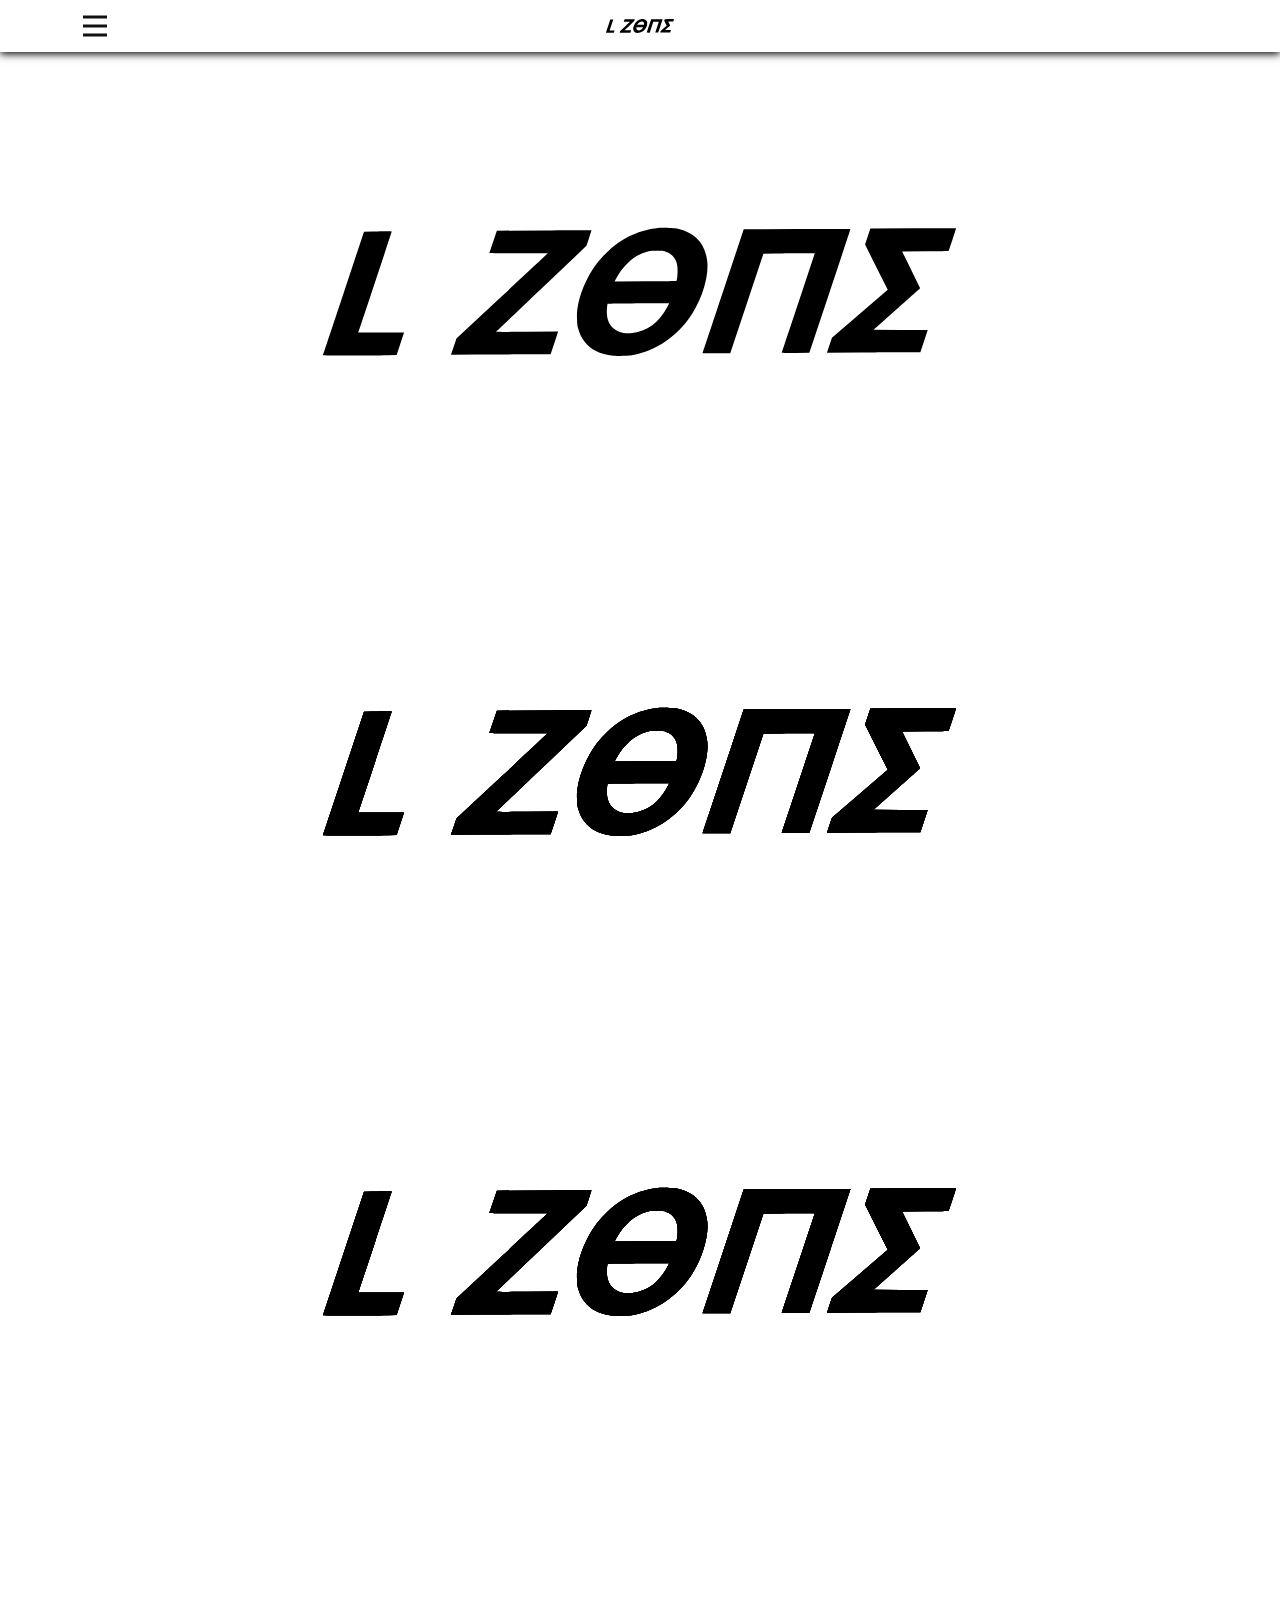
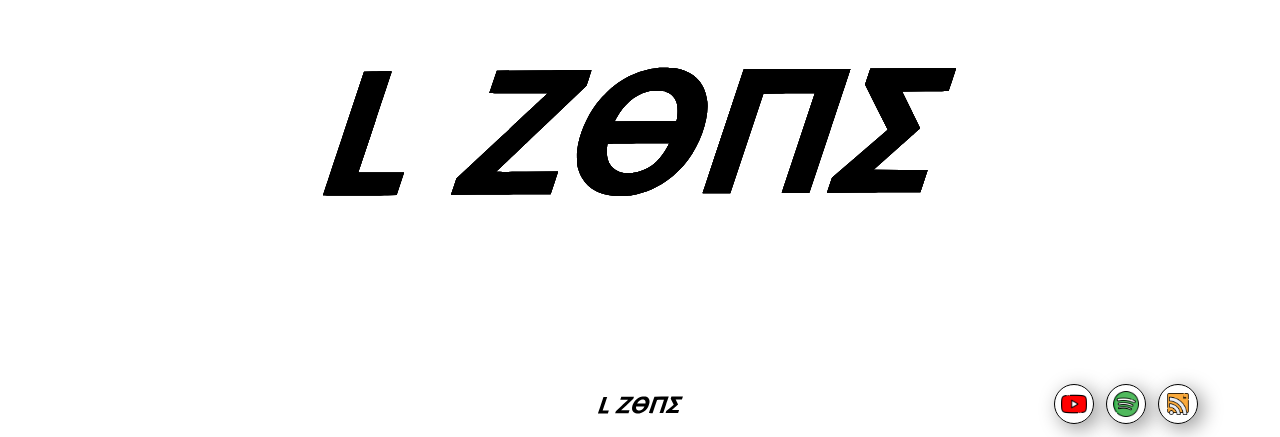
<file: index.html>
<!DOCTYPE html>
<html style="font-size: 16px;" lang="en"><head>
	<link rel="shortcut icon" type="image/x-icon" href="favicon.png">
    <meta name="viewport" content="width=device-width, initial-scale=1.0">
    <meta charset="utf-8">
    <meta name="keywords" content="INTUITIVE">
    <meta name="description" content="">
    <title>Home</title>
    <link rel="stylesheet" href="nicepage.css" media="screen">
<link rel="stylesheet" href="Home.css" media="screen">
    <script class="u-script" type="text/javascript" src="jquery.js" defer=""></script>
    <script class="u-script" type="text/javascript" src="nicepage.js" defer=""></script>
    <meta name="generator" content="Nicepage 5.5.0, nicepage.com">
    <meta property="og:title" content="Lzone Website">
    <meta property="og:image" content="images/logo.svg">
    <meta property="og:url" content="Lzone.us.to">
    <link id="u-theme-google-font" rel="stylesheet" href="https://fonts.googleapis.com/css?family=Roboto:100,100i,300,300i,400,400i,500,500i,700,700i,900,900i|Open+Sans:300,300i,400,400i,500,500i,600,600i,700,700i,800,800i">
    
    
    
    
    
    <script type="application/ld+json">{
		"@context": "http://schema.org",
		"@type": "Organization",
		"name": "Lzone",
		"logo": "images/logo.svg?rand=ba29"
}</script>
    <meta name="theme-color" content="#478ac9">
    <meta property="og:description" content="">
    <meta property="og:type" content="website">
  <meta data-intl-tel-input-cdn-path="intlTelInput/"></head>
  <body data-home-page="Home.html" data-home-page-title="Home" class="u-body u-xl-mode" data-lang="en"><header class="u-clearfix u-header u-sticky u-sticky-dc1d u-valign-middle u-header" id="sec-7829"><style class="u-sticky-style" data-style-id="dc1d">.u-sticky-fixed.u-sticky-dc1d, .u-body.u-sticky-fixed .u-sticky-dc1d {
box-shadow: 0px 2px 8px 0px rgba(128,128,128,1) !important
}</style><div class="u-absolute-hcenter u-expanded u-shape u-shape-rectangle u-white u-shape-1"></div><img class="u-absolute-hcenter u-expanded-height u-image u-image-contain u-image-default u-image-1" src="images/logo.svg?rand=835a" alt="" data-image-width="1123" data-image-height="794"><nav class="u-menu u-menu-hamburger u-offcanvas u-menu-1" data-responsive-from="XL">
        <div class="menu-collapse">
          <a class="u-button-style u-nav-link" href="#">
            <svg class="u-svg-link" viewBox="0 0 24 24"><use xmlns:xlink="http://www.w3.org/1999/xlink" xlink:href="#svg-1667"></use></svg>
            <svg class="u-svg-content" version="1.1" id="svg-1667" viewBox="0 0 16 16" x="0px" y="0px" xmlns:xlink="http://www.w3.org/1999/xlink" xmlns="http://www.w3.org/2000/svg"><g><rect y="1" width="16" height="2"></rect><rect y="7" width="16" height="2"></rect><rect y="13" width="16" height="2"></rect>
</g></svg>
          </a>
        </div>
        <div class="u-custom-menu u-nav-container">
          <ul class="u-nav u-unstyled"><li class="u-nav-item"><a class="u-button-style u-nav-link" href="Home.html">Home</a>
</li><li class="u-nav-item"><a class="u-button-style u-nav-link" href="Meet-The-Crew.html">Meet The Crew</a>
</li><li class="u-nav-item"><a class="u-button-style u-nav-link" href="Content.html">Content</a>
</li><li class="u-nav-item"><a class="u-button-style u-nav-link" href="Podcast.html">Podcast</a>
</li></ul>
        </div>
        <div class="u-custom-menu u-nav-container-collapse">
          <div class="u-black u-container-style u-inner-container-layout u-opacity u-opacity-95 u-sidenav">
            <div class="u-inner-container-layout u-sidenav-overflow">
              <div class="u-menu-close"></div>
              <ul class="u-align-center u-nav u-popupmenu-items u-unstyled u-nav-2"><li class="u-nav-item"><a class="u-button-style u-nav-link" href="Home.html">Home</a>
</li><li class="u-nav-item"><a class="u-button-style u-nav-link" href="Meet-The-Crew.html">Meet The Crew</a>
</li><li class="u-nav-item"><a class="u-button-style u-nav-link" href="Content.html">Content</a>
</li><li class="u-nav-item"><a class="u-button-style u-nav-link" href="Podcast.html">Podcast</a>
</li></ul>
            </div>
          </div>
          <div class="u-black u-menu-overlay u-opacity u-opacity-70"></div>
        </div>
      </nav></header>
    <section class="u-clearfix u-section-1" id="sec-87d3">
      <div class="u-clearfix u-sheet u-sheet-1">
        <img class="u-absolute-hcenter u-expanded-height u-image u-image-contain u-image-1" src="images/logo.svg?rand=f0c8" alt="" data-image-width="1123" data-image-height="794">
      </div>
    </section>
    <section class="u-clearfix u-section-2" id="carousel_0ad8">
      <div class="u-clearfix u-sheet u-sheet-1">
        <img class="u-absolute-hcenter u-expanded-height u-image u-image-contain u-image-1" src="images/logo.svg?rand=f0c8" alt="" data-image-width="1123" data-image-height="794">
        <img class="u-absolute-hcenter u-expanded-height u-image u-image-contain u-image-2" src="images/logo.svg?rand=f0c8" alt="" data-image-width="1123" data-image-height="794">
        <img class="u-absolute-hcenter u-expanded-height u-image u-image-contain u-image-3" src="images/logo.svg?rand=f0c8" alt="" data-image-width="1123" data-image-height="794">
        <img class="u-absolute-hcenter u-expanded-height u-image u-image-contain u-image-4" src="images/logo.svg?rand=f0c8" alt="" data-image-width="1123" data-image-height="794">
      </div>
    </section>
    <section class="u-clearfix u-section-3" id="carousel_13a5">
      <div class="u-clearfix u-sheet u-sheet-1">
        <img class="u-absolute-hcenter u-expanded-height u-image u-image-contain u-image-1" src="images/logo.svg?rand=f0c8" alt="" data-image-width="1123" data-image-height="794">
        <img class="u-absolute-hcenter u-expanded-height u-image u-image-contain u-image-2" src="images/logo.svg?rand=f0c8" alt="" data-image-width="1123" data-image-height="794">
        <img class="u-absolute-hcenter u-expanded-height u-image u-image-contain u-image-3" src="images/logo.svg?rand=f0c8" alt="" data-image-width="1123" data-image-height="794">
        <img class="u-absolute-hcenter u-expanded-height u-image u-image-contain u-image-4" src="images/logo.svg?rand=f0c8" alt="" data-image-width="1123" data-image-height="794">
      </div>
    </section>
    <section class="u-clearfix u-section-4" id="carousel_f8fc">
      <div class="u-clearfix u-sheet u-sheet-1">
        <img class="u-absolute-hcenter u-expanded-height u-image u-image-contain u-image-1" src="images/logo.svg?rand=f0c8" alt="" data-image-width="1123" data-image-height="794">
        <img class="u-absolute-hcenter u-expanded-height u-image u-image-contain u-image-2" src="images/logo.svg?rand=f0c8" alt="" data-image-width="1123" data-image-height="794">
        <img class="u-absolute-hcenter u-expanded-height u-image u-image-contain u-image-3" src="images/logo.svg?rand=f0c8" alt="" data-image-width="1123" data-image-height="794">
        <img class="u-absolute-hcenter u-expanded-height u-image u-image-contain u-image-4" src="images/logo.svg?rand=f0c8" alt="" data-image-width="1123" data-image-height="794">
      </div>
    </section>
    
    
    <footer class="u-align-center u-clearfix u-footer u-white u-footer" id="sec-b55b"><div class="u-clearfix u-sheet u-sheet-1"><span class="u-border-1 u-border-black u-file-icon u-icon u-icon-rounded u-radius-50 u-icon-1" data-href="http://lzone.us.to/404"><img src="images/1383260.png" alt=""></span><span class="u-border-1 u-border-black u-file-icon u-icon u-icon-rounded u-radius-50 u-icon-2" data-href="http://lzone.us.to/404"><img src="images/408697.png" alt=""></span><span class="u-border-1 u-border-black u-file-icon u-icon u-icon-rounded u-radius-50 u-icon-3" data-href="http://lzone.us.to/404"><img src="images/1373270.png" alt=""></span>
        <a href="Home.html" class="u-image u-logo u-image-1" data-image-width="1123" data-image-height="794" title="Home">
          <img src="images/logo.svg?rand=ba29" class="u-logo-image u-logo-image-1">
        </a>
      </div></footer>
    </section>
  
</body></html>
</file>
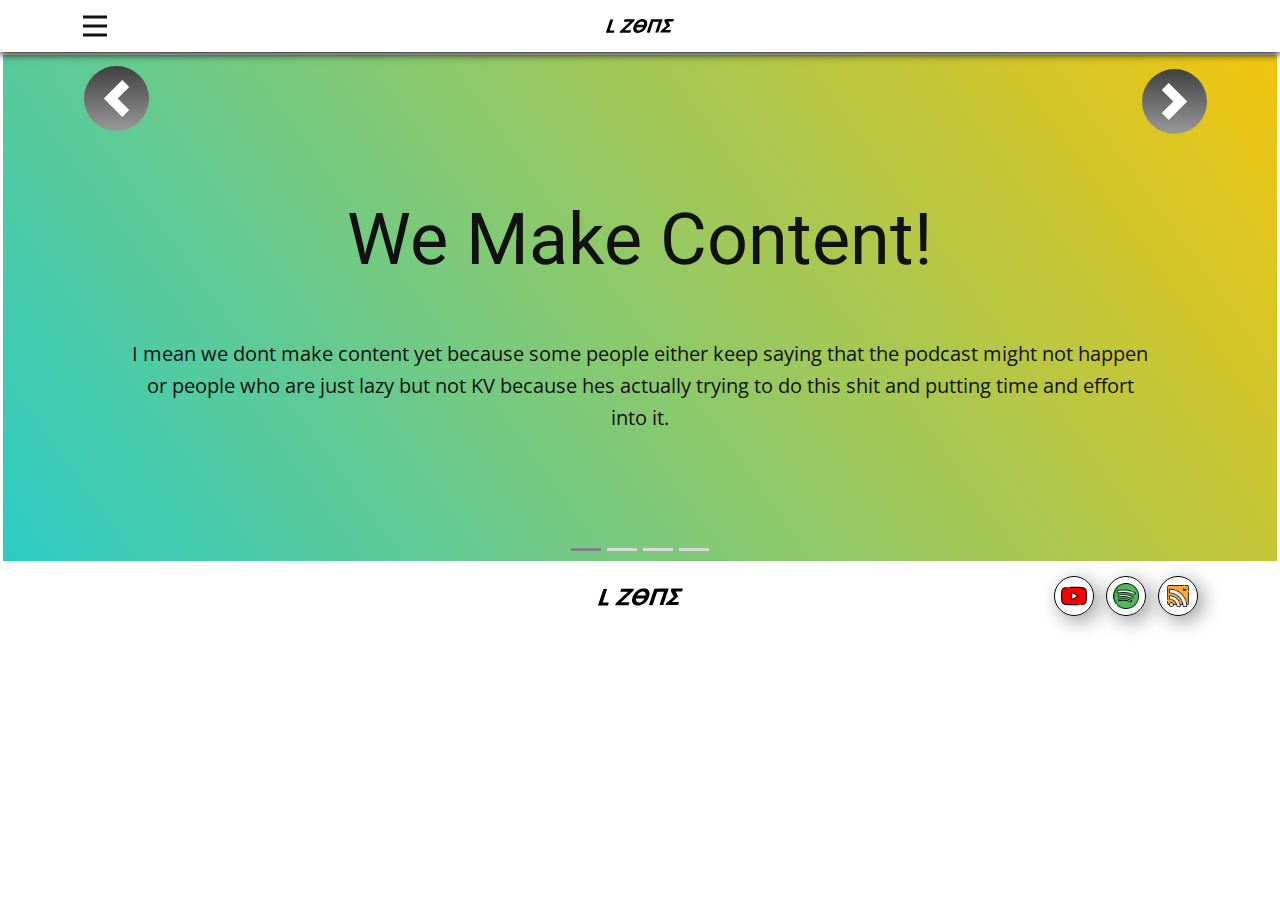
<file: Content.html>
<!DOCTYPE html>
<html style="font-size: 16px;" lang="en"><head>
    <meta name="viewport" content="width=device-width, initial-scale=1.0">
    <meta charset="utf-8">
    <meta name="keywords" content="We Make Content!">
    <meta name="description" content="">
    <title>Content</title>
    <link rel="stylesheet" href="nicepage.css" media="screen">
<link rel="stylesheet" href="Content.css" media="screen">
    <script class="u-script" type="text/javascript" src="jquery.js" defer=""></script>
    <script class="u-script" type="text/javascript" src="nicepage.js" defer=""></script>
    <meta name="generator" content="Nicepage 5.5.0, nicepage.com">
    <link id="u-theme-google-font" rel="stylesheet" href="https://fonts.googleapis.com/css?family=Roboto:100,100i,300,300i,400,400i,500,500i,700,700i,900,900i|Open+Sans:300,300i,400,400i,500,500i,600,600i,700,700i,800,800i">
    
    
    <script type="application/ld+json">{
		"@context": "http://schema.org",
		"@type": "Organization",
		"name": "Lzone",
		"logo": "images/logo.svg"
}</script>
    <meta name="theme-color" content="#478ac9">
    <meta property="og:title" content="Content">
    <meta property="og:description" content="">
    <meta property="og:type" content="website">
  <meta data-intl-tel-input-cdn-path="intlTelInput/"></head>
  <body class="u-body u-xl-mode" data-lang="en"><header class="u-clearfix u-header u-sticky u-sticky-dc1d u-valign-middle u-header" id="sec-7829"><style class="u-sticky-style" data-style-id="dc1d">.u-sticky-fixed.u-sticky-dc1d, .u-body.u-sticky-fixed .u-sticky-dc1d {
box-shadow: 0px 2px 8px 0px rgba(128,128,128,1) !important
}</style><div class="u-absolute-hcenter u-expanded u-shape u-shape-rectangle u-white u-shape-1"></div><img class="u-absolute-hcenter u-expanded-height u-image u-image-contain u-image-default u-image-1" src="images/logo.svg" alt="" data-image-width="1123" data-image-height="794"><nav class="u-menu u-menu-hamburger u-offcanvas u-menu-1" data-responsive-from="XL">
        <div class="menu-collapse">
          <a class="u-button-style u-nav-link" href="#">
            <svg class="u-svg-link" viewBox="0 0 24 24"><use xmlns:xlink="http://www.w3.org/1999/xlink" xlink:href="#svg-1667"></use></svg>
            <svg class="u-svg-content" version="1.1" id="svg-1667" viewBox="0 0 16 16" x="0px" y="0px" xmlns:xlink="http://www.w3.org/1999/xlink" xmlns="http://www.w3.org/2000/svg"><g><rect y="1" width="16" height="2"></rect><rect y="7" width="16" height="2"></rect><rect y="13" width="16" height="2"></rect>
</g></svg>
          </a>
        </div>
        <div class="u-custom-menu u-nav-container">
          <ul class="u-nav u-unstyled"><li class="u-nav-item"><a class="u-button-style u-nav-link" href="Home.html">Home</a>
</li><li class="u-nav-item"><a class="u-button-style u-nav-link" href="Meet-The-Crew.html">Meet The Crew</a>
</li><li class="u-nav-item"><a class="u-button-style u-nav-link" href="Content.html">Content</a>
</li><li class="u-nav-item"><a class="u-button-style u-nav-link" href="Podcast.html">Podcast</a>
</li></ul>
        </div>
        <div class="u-custom-menu u-nav-container-collapse">
          <div class="u-black u-container-style u-inner-container-layout u-opacity u-opacity-95 u-sidenav">
            <div class="u-inner-container-layout u-sidenav-overflow">
              <div class="u-menu-close"></div>
              <ul class="u-align-center u-nav u-popupmenu-items u-unstyled u-nav-2"><li class="u-nav-item"><a class="u-button-style u-nav-link" href="Home.html">Home</a>
</li><li class="u-nav-item"><a class="u-button-style u-nav-link" href="Meet-The-Crew.html">Meet The Crew</a>
</li><li class="u-nav-item"><a class="u-button-style u-nav-link" href="Content.html">Content</a>
</li><li class="u-nav-item"><a class="u-button-style u-nav-link" href="Podcast.html">Podcast</a>
</li></ul>
            </div>
          </div>
          <div class="u-black u-menu-overlay u-opacity u-opacity-70"></div>
        </div>
      </nav></header>
    <section class="u-border-white u-carousel u-slide u-valign-top-md u-valign-top-sm u-valign-top-xs u-block-1ef3-1" id="carousel_797f" data-interval="5000" data-u-ride="carousel">
      <ol class="u-absolute-hcenter u-carousel-indicators u-block-1ef3-2">
        <li data-u-target="#carousel_797f" class="u-active u-active-grey-50 u-grey-15 u-hover-black" data-u-slide-to="0"></li>
        <li data-u-target="#carousel_797f" class="u-active-grey-50 u-grey-15 u-hover-black" data-u-slide-to="1"></li>
        <li data-u-target="#carousel_797f" class="u-active-grey-50 u-grey-15 u-hover-black" data-u-slide-to="2"></li>
        <li data-u-target="#carousel_797f" class="u-active-grey-50 u-grey-15 u-hover-black" data-u-slide-to="3"></li>
      </ol>
      <div class="u-carousel-inner" role="listbox">
        <div class="u-active u-align-center u-carousel-item u-clearfix u-gradient u-section-1-1">
          <div class="u-clearfix u-sheet u-sheet-1">
            <h1 class="u-text u-text-default u-title u-text-1">We Make Content!</h1>
            <p class="u-large-text u-text u-text-variant u-text-2">I mean we dont make content yet because some people either keep saying that the podcast might not happen or people who are just lazy but not KV because hes actually trying to do this shit and putting time and effort into it.</p>
          </div>
        </div>
        <div class="u-carousel-item u-clearfix u-gradient u-section-1-2">
          <div class="u-clearfix u-sheet u-valign-middle u-sheet-1"><span class="u-border-9 u-border-black u-file-icon u-icon u-icon-rounded u-radius-50 u-icon-1" data-href="http://lzonetest.us.to/404"><img src="images/1383260.png" alt=""></span>
          </div>
        </div>
        <div class="skrollable u-carousel-item u-clearfix u-gradient u-image u-section-1-3" data-image-width="2000" data-image-height="1333">
          <div class="u-clearfix u-sheet u-valign-middle u-sheet-1"><span class="u-border-9 u-border-black u-file-icon u-icon u-icon-rounded u-radius-50 u-icon-1" data-href="http://lzonetest.us.to/404"><img src="images/408697.png" alt=""></span>
          </div>
        </div>
        <div class="u-carousel-item u-clearfix u-gradient u-section-1-4">
          <div class="u-clearfix u-sheet u-valign-middle u-sheet-1"><span class="u-border-9 u-border-black u-file-icon u-icon u-icon-rounded u-radius-50 u-icon-1" data-href="http://lzonetest.us.to/404"><img src="images/1373270.png" alt=""></span>
          </div>
        </div>
      </div>
      <a class="u-carousel-control u-carousel-control-prev u-gradient u-icon-circle u-text-hover-black u-text-white u-block-1ef3-3" href="#carousel_797f" role="button" data-u-slide="prev">
        <span aria-hidden="true">
          <svg viewBox="0 0 8 8"><path d="M5.25 0l-4 4 4 4 1.5-1.5-2.5-2.5 2.5-2.5-1.5-1.5z"></path></svg>
        </span>
        <span class="sr-only">
          <svg viewBox="0 0 8 8"><path d="M5.25 0l-4 4 4 4 1.5-1.5-2.5-2.5 2.5-2.5-1.5-1.5z"></path></svg>
        </span>
      </a>
      <a class="u-carousel-control u-carousel-control-next u-gradient u-icon-circle u-text-hover-black u-text-white u-block-1ef3-4" href="#carousel_797f" role="button" data-u-slide="next">
        <span aria-hidden="true">
          <svg viewBox="0 0 8 8"><path d="M2.75 0l-1.5 1.5 2.5 2.5-2.5 2.5 1.5 1.5 4-4-4-4z"></path></svg>
        </span>
        <span class="sr-only">
          <svg viewBox="0 0 8 8"><path d="M2.75 0l-1.5 1.5 2.5 2.5-2.5 2.5 1.5 1.5 4-4-4-4z"></path></svg>
        </span>
      </a>
    </section>
    
    
    <footer class="u-align-center u-clearfix u-footer u-white u-footer" id="sec-b55b"><div class="u-clearfix u-sheet u-sheet-1"><span class="u-border-1 u-border-black u-file-icon u-icon u-icon-rounded u-radius-50 u-icon-1" data-href="http://lzone.us.to/404"><img src="images/1383260.png" alt=""></span><span class="u-border-1 u-border-black u-file-icon u-icon u-icon-rounded u-radius-50 u-icon-2" data-href="http://lzone.us.to/404"><img src="images/408697.png" alt=""></span><span class="u-border-1 u-border-black u-file-icon u-icon u-icon-rounded u-radius-50 u-icon-3" data-href="http://lzone.us.to/404"><img src="images/1373270.png" alt=""></span>
        <a href="Home.html" class="u-image u-logo u-image-1" data-image-width="1123" data-image-height="794" title="Home">
          <img src="images/logo.svg" class="u-logo-image u-logo-image-1">
        </a>
      </div></footer>
    </section>
  
</body></html>
</file>
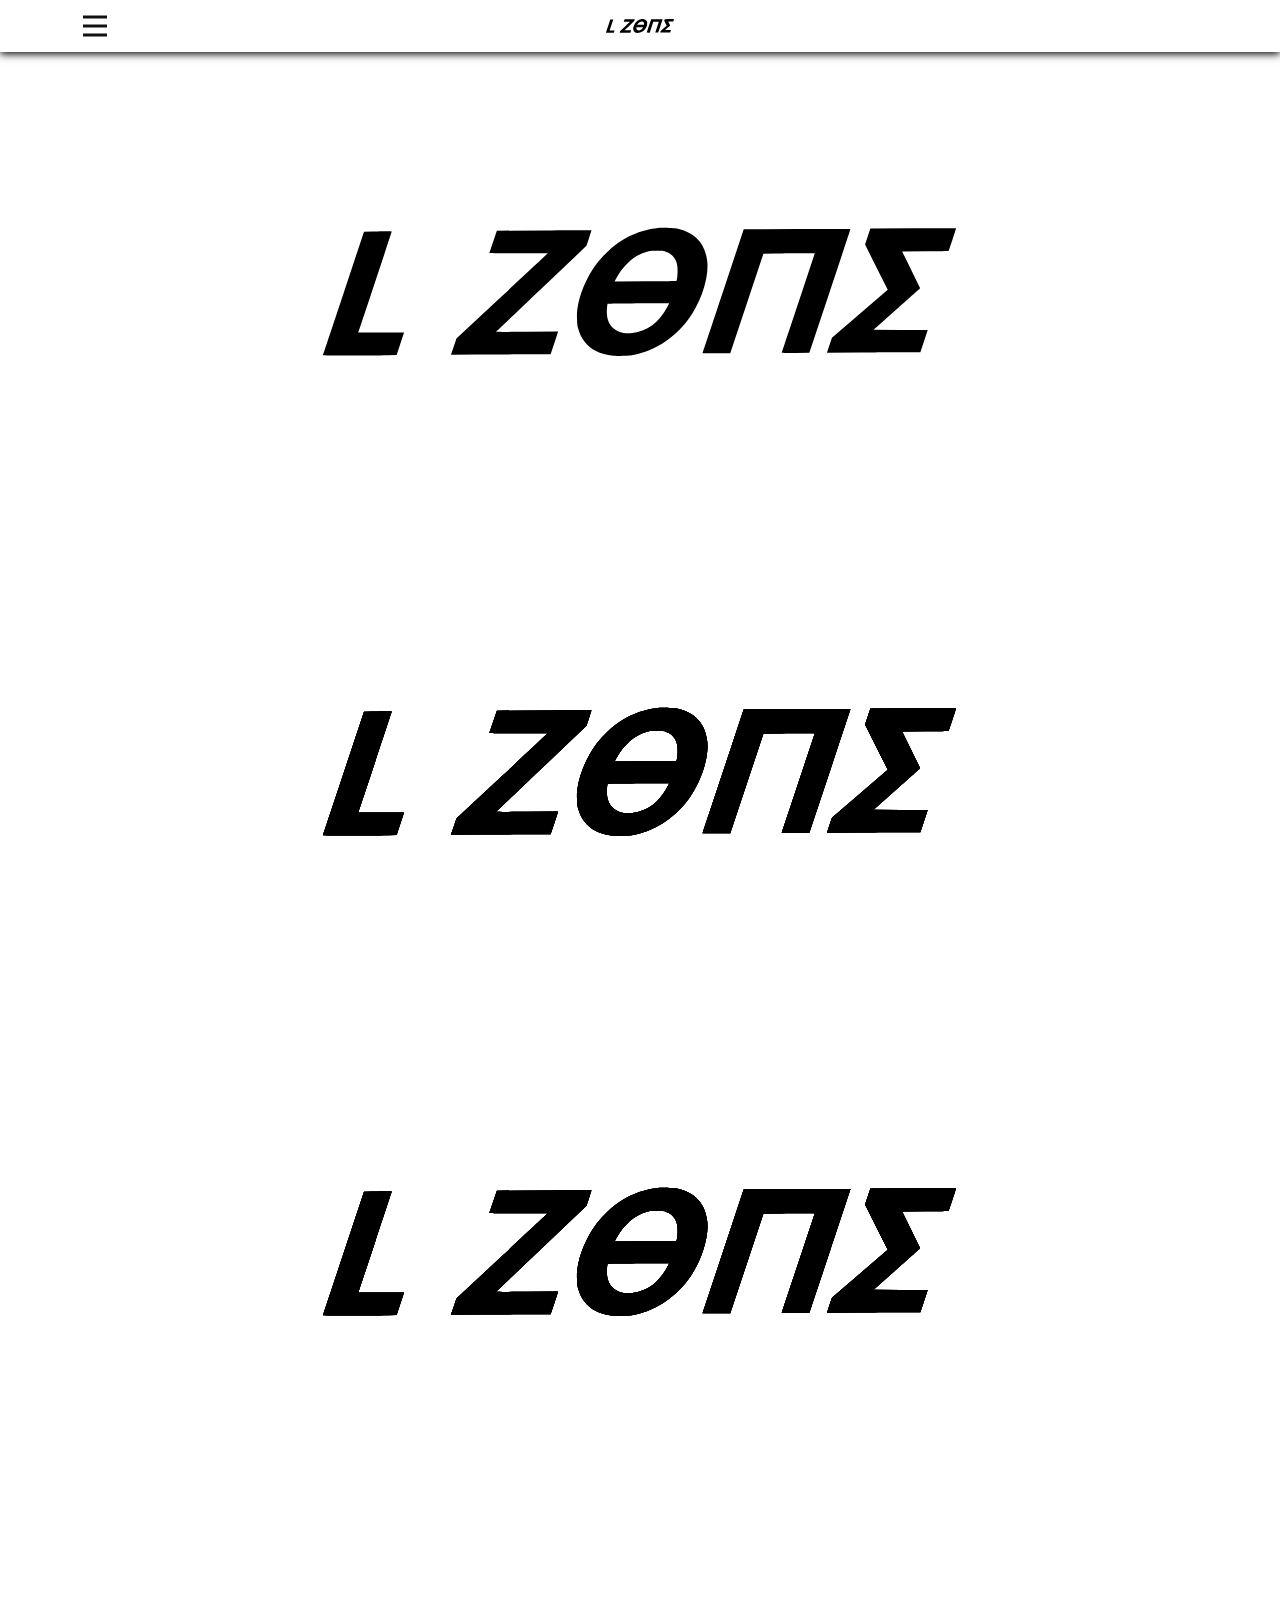
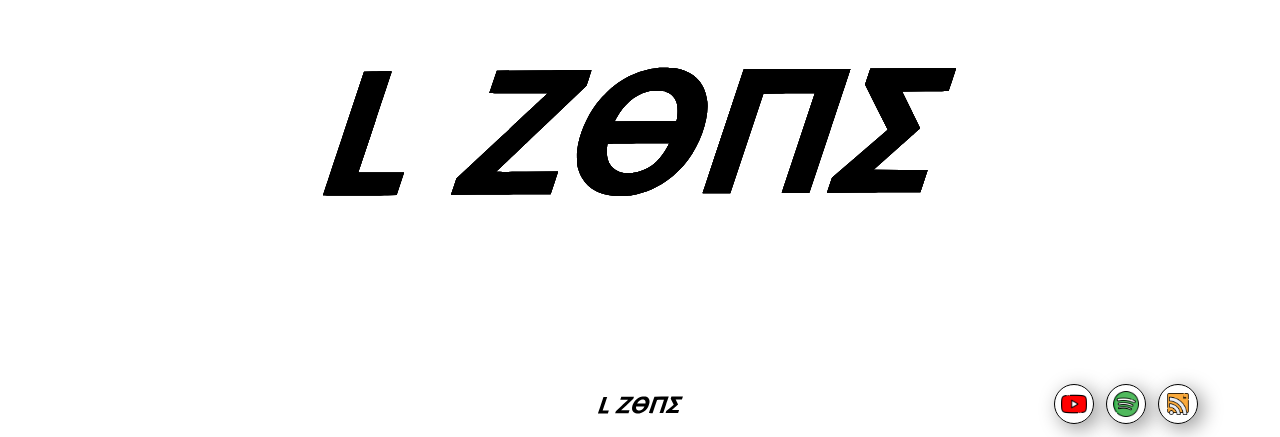
<file: Home.html>
<!DOCTYPE html>
<html style="font-size: 16px;" lang="en"><head>
	<link rel="shortcut icon" type="image/x-icon" href="favicon.png">
    <meta name="viewport" content="width=device-width, initial-scale=1.0">
    <meta charset="utf-8">
    <meta name="keywords" content="INTUITIVE">
    <meta name="description" content="">
    <title>Home</title>
    <link rel="stylesheet" href="nicepage.css" media="screen">
<link rel="stylesheet" href="Home.css" media="screen">
    <script class="u-script" type="text/javascript" src="jquery.js" defer=""></script>
    <script class="u-script" type="text/javascript" src="nicepage.js" defer=""></script>
    <meta name="generator" content="Nicepage 5.5.0, nicepage.com">
    <meta property="og:title" content="Lzone Website">
    <meta property="og:image" content="images/logo.svg">
    <meta property="og:url" content="Lzone.us.to">
    <link id="u-theme-google-font" rel="stylesheet" href="https://fonts.googleapis.com/css?family=Roboto:100,100i,300,300i,400,400i,500,500i,700,700i,900,900i|Open+Sans:300,300i,400,400i,500,500i,600,600i,700,700i,800,800i">
    
    
    
    
    
    <script type="application/ld+json">{
		"@context": "http://schema.org",
		"@type": "Organization",
		"name": "Lzone",
		"logo": "images/logo.svg?rand=ba29"
}</script>
    <meta name="theme-color" content="#478ac9">
    <meta property="og:description" content="">
    <meta property="og:type" content="website">
  <meta data-intl-tel-input-cdn-path="intlTelInput/"></head>
  <body class="u-body u-xl-mode" data-lang="en"><header class="u-clearfix u-header u-sticky u-sticky-dc1d u-valign-middle u-header" id="sec-7829"><style class="u-sticky-style" data-style-id="dc1d">.u-sticky-fixed.u-sticky-dc1d, .u-body.u-sticky-fixed .u-sticky-dc1d {
box-shadow: 0px 2px 8px 0px rgba(128,128,128,1) !important
}</style><div class="u-absolute-hcenter u-expanded u-shape u-shape-rectangle u-white u-shape-1"></div><img class="u-absolute-hcenter u-expanded-height u-image u-image-contain u-image-default u-image-1" src="images/logo.svg?rand=835a" alt="" data-image-width="1123" data-image-height="794"><nav class="u-menu u-menu-hamburger u-offcanvas u-menu-1" data-responsive-from="XL">
        <div class="menu-collapse">
          <a class="u-button-style u-nav-link" href="#">
            <svg class="u-svg-link" viewBox="0 0 24 24"><use xmlns:xlink="http://www.w3.org/1999/xlink" xlink:href="#svg-1667"></use></svg>
            <svg class="u-svg-content" version="1.1" id="svg-1667" viewBox="0 0 16 16" x="0px" y="0px" xmlns:xlink="http://www.w3.org/1999/xlink" xmlns="http://www.w3.org/2000/svg"><g><rect y="1" width="16" height="2"></rect><rect y="7" width="16" height="2"></rect><rect y="13" width="16" height="2"></rect>
</g></svg>
          </a>
        </div>
        <div class="u-custom-menu u-nav-container">
          <ul class="u-nav u-unstyled"><li class="u-nav-item"><a class="u-button-style u-nav-link" href="Home.html">Home</a>
</li><li class="u-nav-item"><a class="u-button-style u-nav-link" href="Meet-The-Crew.html">Meet The Crew</a>
</li><li class="u-nav-item"><a class="u-button-style u-nav-link" href="Content.html">Content</a>
</li><li class="u-nav-item"><a class="u-button-style u-nav-link" href="Podcast.html">Podcast</a>
</li></ul>
        </div>
        <div class="u-custom-menu u-nav-container-collapse">
          <div class="u-black u-container-style u-inner-container-layout u-opacity u-opacity-95 u-sidenav">
            <div class="u-inner-container-layout u-sidenav-overflow">
              <div class="u-menu-close"></div>
              <ul class="u-align-center u-nav u-popupmenu-items u-unstyled u-nav-2"><li class="u-nav-item"><a class="u-button-style u-nav-link" href="Home.html">Home</a>
</li><li class="u-nav-item"><a class="u-button-style u-nav-link" href="Meet-The-Crew.html">Meet The Crew</a>
</li><li class="u-nav-item"><a class="u-button-style u-nav-link" href="Content.html">Content</a>
</li><li class="u-nav-item"><a class="u-button-style u-nav-link" href="Podcast.html">Podcast</a>
</li></ul>
            </div>
          </div>
          <div class="u-black u-menu-overlay u-opacity u-opacity-70"></div>
        </div>
      </nav></header>
    <section class="u-clearfix u-section-1" id="sec-87d3">
      <div class="u-clearfix u-sheet u-sheet-1">
        <img class="u-absolute-hcenter u-expanded-height u-image u-image-contain u-image-1" src="images/logo.svg?rand=f0c8" alt="" data-image-width="1123" data-image-height="794">
      </div>
    </section>
    <section class="u-clearfix u-section-2" id="carousel_0ad8">
      <div class="u-clearfix u-sheet u-sheet-1">
        <img class="u-absolute-hcenter u-expanded-height u-image u-image-contain u-image-1" src="images/logo.svg?rand=f0c8" alt="" data-image-width="1123" data-image-height="794">
        <img class="u-absolute-hcenter u-expanded-height u-image u-image-contain u-image-2" src="images/logo.svg?rand=f0c8" alt="" data-image-width="1123" data-image-height="794">
        <img class="u-absolute-hcenter u-expanded-height u-image u-image-contain u-image-3" src="images/logo.svg?rand=f0c8" alt="" data-image-width="1123" data-image-height="794">
        <img class="u-absolute-hcenter u-expanded-height u-image u-image-contain u-image-4" src="images/logo.svg?rand=f0c8" alt="" data-image-width="1123" data-image-height="794">
      </div>
    </section>
    <section class="u-clearfix u-section-3" id="carousel_13a5">
      <div class="u-clearfix u-sheet u-sheet-1">
        <img class="u-absolute-hcenter u-expanded-height u-image u-image-contain u-image-1" src="images/logo.svg?rand=f0c8" alt="" data-image-width="1123" data-image-height="794">
        <img class="u-absolute-hcenter u-expanded-height u-image u-image-contain u-image-2" src="images/logo.svg?rand=f0c8" alt="" data-image-width="1123" data-image-height="794">
        <img class="u-absolute-hcenter u-expanded-height u-image u-image-contain u-image-3" src="images/logo.svg?rand=f0c8" alt="" data-image-width="1123" data-image-height="794">
        <img class="u-absolute-hcenter u-expanded-height u-image u-image-contain u-image-4" src="images/logo.svg?rand=f0c8" alt="" data-image-width="1123" data-image-height="794">
      </div>
    </section>
    <section class="u-clearfix u-section-4" id="carousel_f8fc">
      <div class="u-clearfix u-sheet u-sheet-1">
        <img class="u-absolute-hcenter u-expanded-height u-image u-image-contain u-image-1" src="images/logo.svg?rand=f0c8" alt="" data-image-width="1123" data-image-height="794">
        <img class="u-absolute-hcenter u-expanded-height u-image u-image-contain u-image-2" src="images/logo.svg?rand=f0c8" alt="" data-image-width="1123" data-image-height="794">
        <img class="u-absolute-hcenter u-expanded-height u-image u-image-contain u-image-3" src="images/logo.svg?rand=f0c8" alt="" data-image-width="1123" data-image-height="794">
        <img class="u-absolute-hcenter u-expanded-height u-image u-image-contain u-image-4" src="images/logo.svg?rand=f0c8" alt="" data-image-width="1123" data-image-height="794">
      </div>
    </section>
    
    
    <footer class="u-align-center u-clearfix u-footer u-white u-footer" id="sec-b55b"><div class="u-clearfix u-sheet u-sheet-1"><span class="u-border-1 u-border-black u-file-icon u-icon u-icon-rounded u-radius-50 u-icon-1" data-href="http://lzone.us.to/404"><img src="images/1383260.png" alt=""></span><span class="u-border-1 u-border-black u-file-icon u-icon u-icon-rounded u-radius-50 u-icon-2" data-href="http://lzone.us.to/404"><img src="images/408697.png" alt=""></span><span class="u-border-1 u-border-black u-file-icon u-icon u-icon-rounded u-radius-50 u-icon-3" data-href="http://lzone.us.to/404"><img src="images/1373270.png" alt=""></span>
        <a href="Home.html" class="u-image u-logo u-image-1" data-image-width="1123" data-image-height="794" title="Home">
          <img src="images/logo.svg?rand=ba29" class="u-logo-image u-logo-image-1">
        </a>
      </div></footer>
    </section>
  
</body></html>
</file>
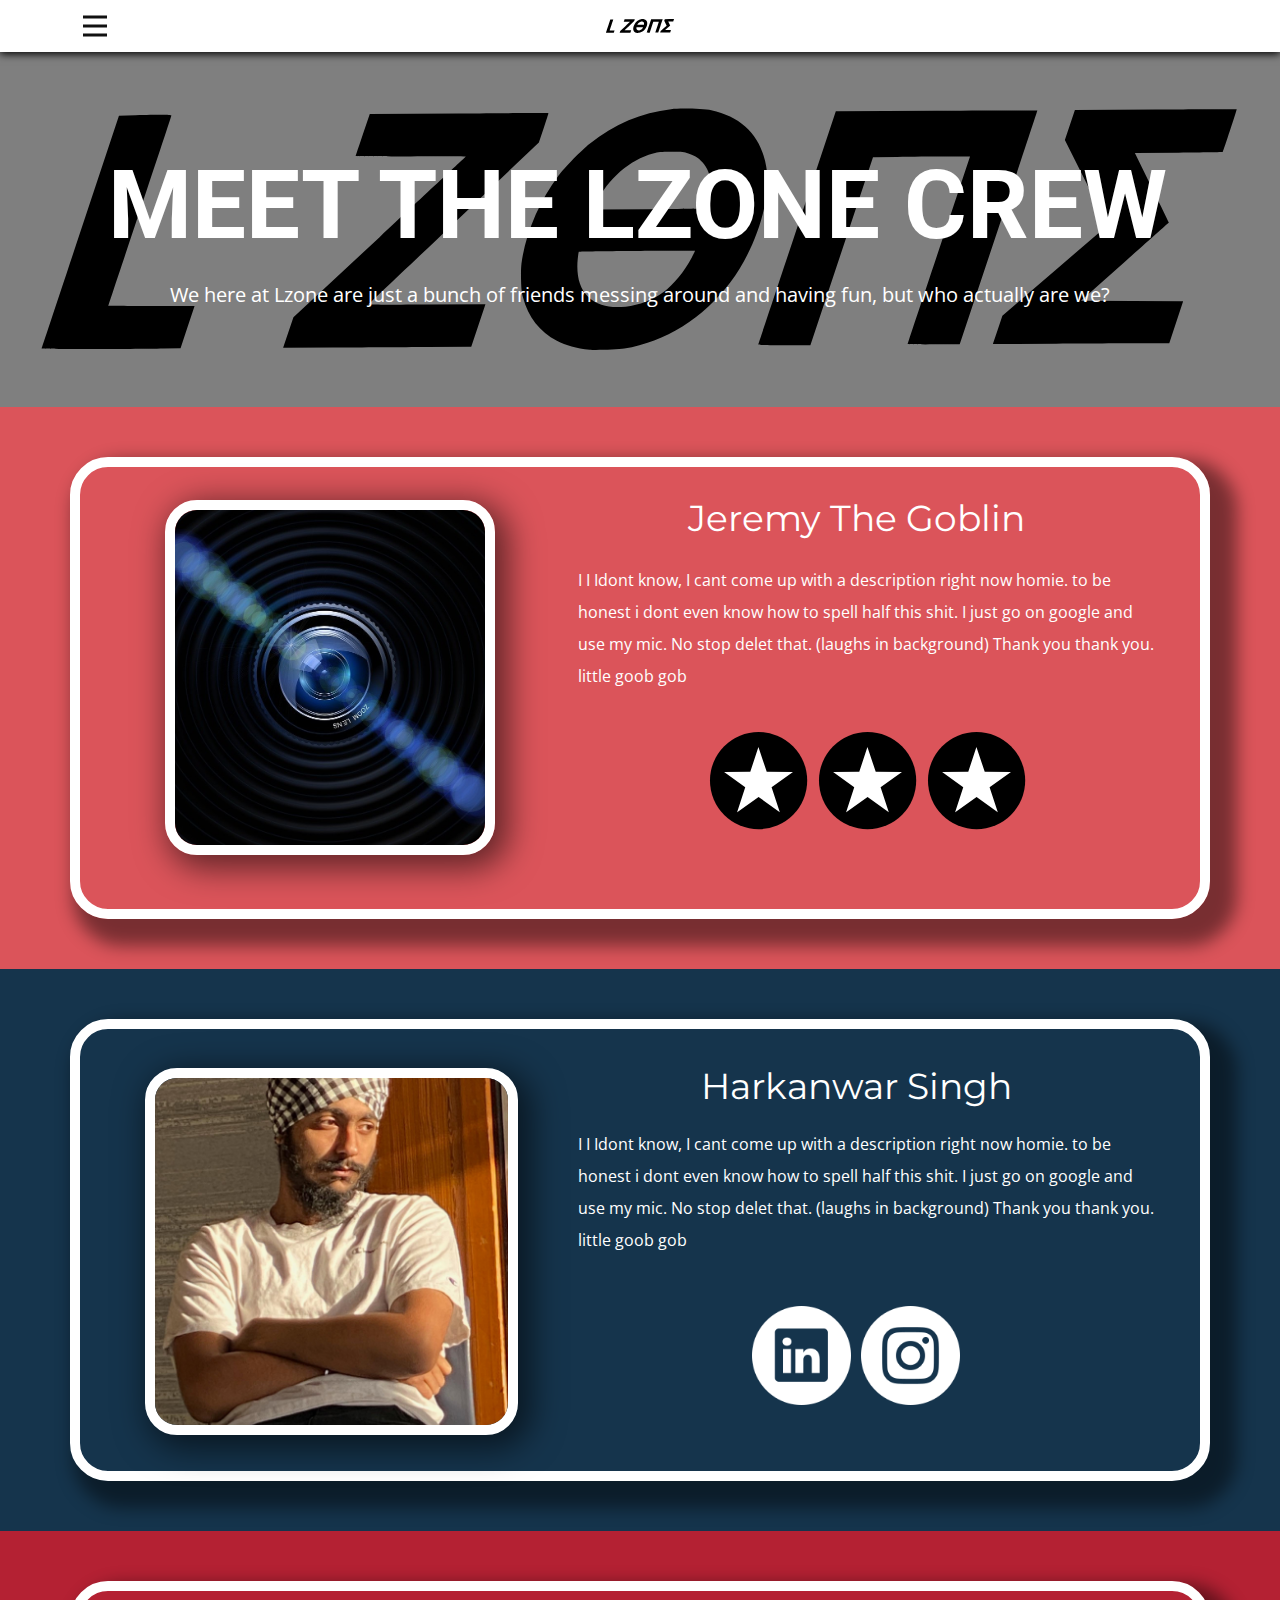
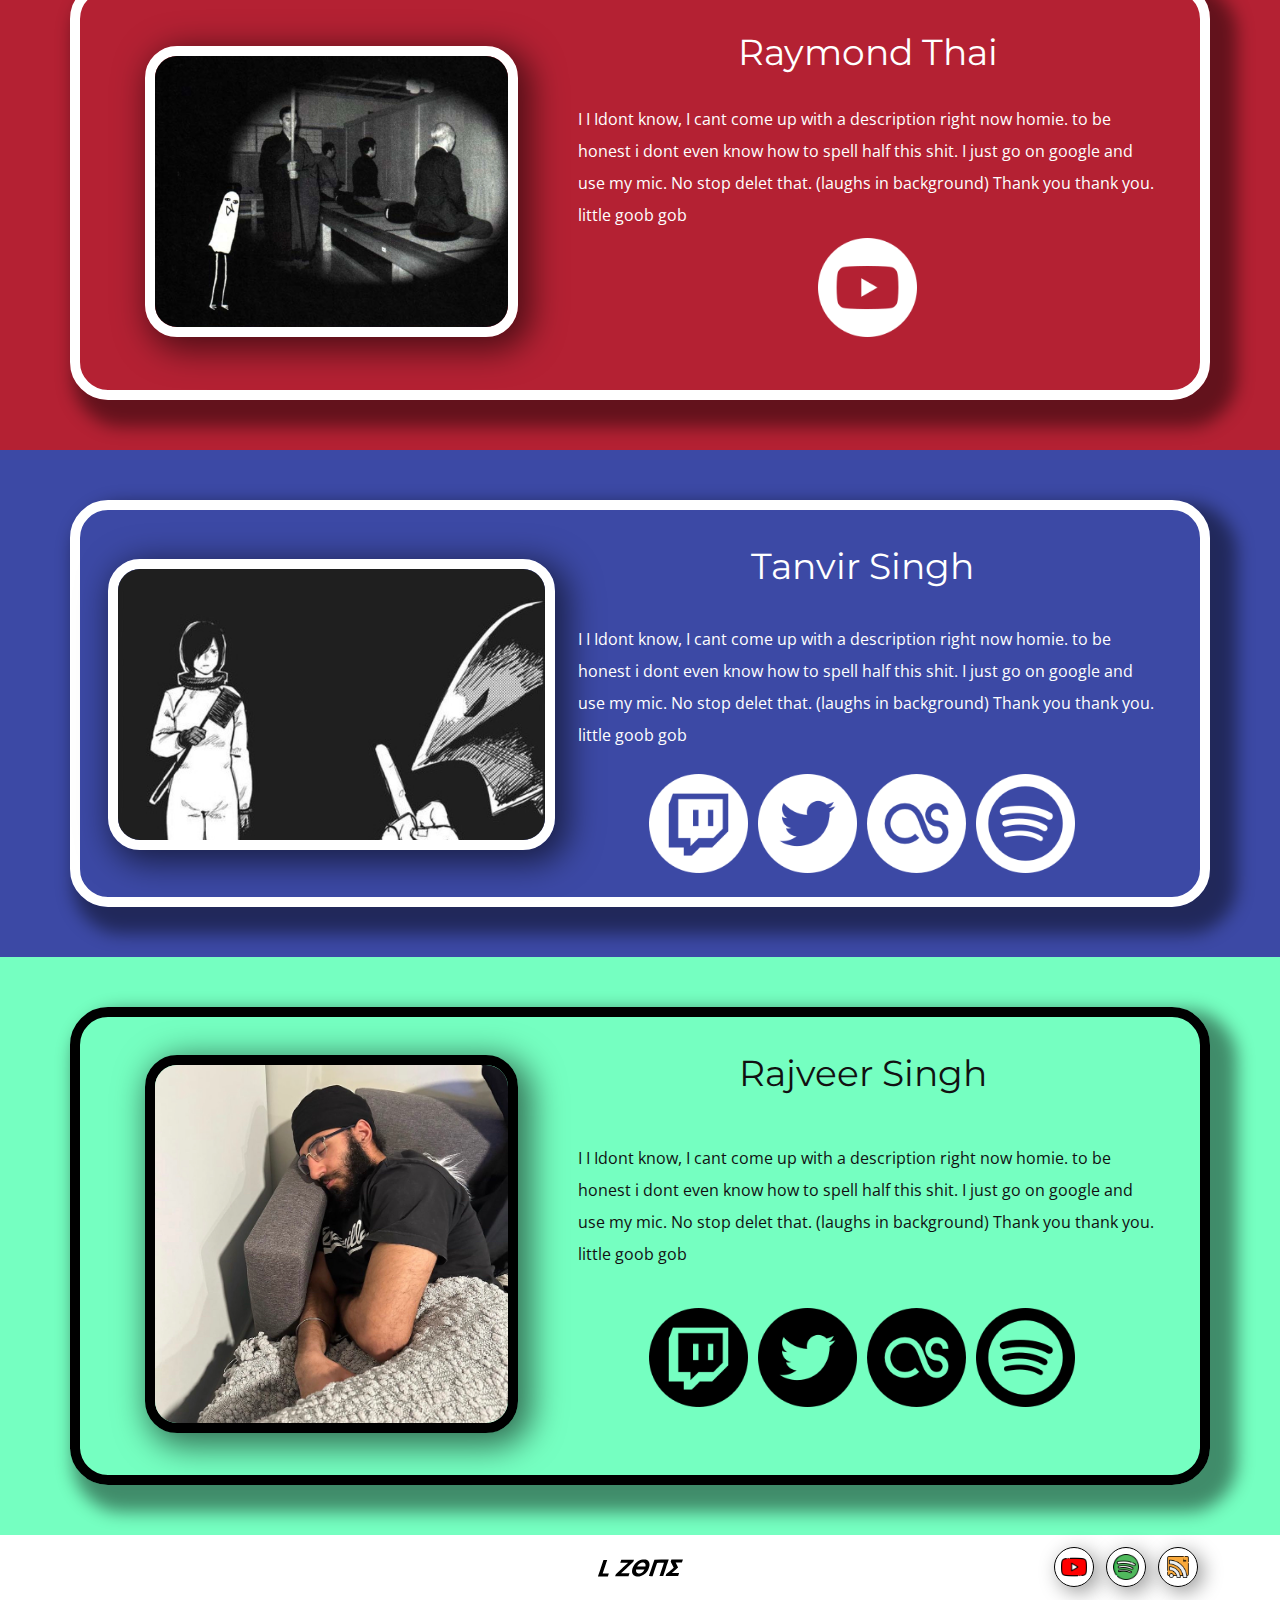
<file: Meet-The-Crew.html>
<!DOCTYPE html>
<html style="font-size: 16px;" lang="en"><head>
    <meta name="viewport" content="width=device-width, initial-scale=1.0">
    <meta charset="utf-8">
    <meta name="keywords" content="​Jeremy The Goblin, ​Jeremy The Goblin, ​Jeremy The Goblin">
    <meta name="description" content="">
    <title>Meet The Crew</title>
    <link rel="stylesheet" href="nicepage.css" media="screen">
<link rel="stylesheet" href="Meet-The-Crew.css" media="screen">
    <script class="u-script" type="text/javascript" src="jquery.js" defer=""></script>
    <script class="u-script" type="text/javascript" src="nicepage.js" defer=""></script>
    <meta name="generator" content="Nicepage 5.5.0, nicepage.com">
    <link id="u-theme-google-font" rel="stylesheet" href="https://fonts.googleapis.com/css?family=Roboto:100,100i,300,300i,400,400i,500,500i,700,700i,900,900i|Open+Sans:300,300i,400,400i,500,500i,600,600i,700,700i,800,800i">
    <link id="u-page-google-font" rel="stylesheet" href="https://fonts.googleapis.com/css?family=Montserrat:100,100i,200,200i,300,300i,400,400i,500,500i,600,600i,700,700i,800,800i,900,900i">
    
    
    
    
    
    
    
    <script type="application/ld+json">{
		"@context": "http://schema.org",
		"@type": "Organization",
		"name": "Lzone",
		"logo": "images/logo.svg"
}</script>
    <meta name="theme-color" content="#478ac9">
    <meta property="og:title" content="Meet The Crew">
    <meta property="og:description" content="">
    <meta property="og:type" content="website">
  <meta data-intl-tel-input-cdn-path="intlTelInput/"></head>
  <body class="u-body u-xl-mode" data-lang="en"><header class="u-clearfix u-header u-sticky u-sticky-dc1d u-valign-middle u-header" id="sec-7829"><style class="u-sticky-style" data-style-id="dc1d">.u-sticky-fixed.u-sticky-dc1d, .u-body.u-sticky-fixed .u-sticky-dc1d {
box-shadow: 0px 2px 8px 0px rgba(128,128,128,1) !important
}</style><div class="u-absolute-hcenter u-expanded u-shape u-shape-rectangle u-white u-shape-1"></div><img class="u-absolute-hcenter u-expanded-height u-image u-image-contain u-image-default u-image-1" src="images/logo.svg" alt="" data-image-width="1123" data-image-height="794"><nav class="u-menu u-menu-hamburger u-offcanvas u-menu-1" data-responsive-from="XL">
        <div class="menu-collapse">
          <a class="u-button-style u-nav-link" href="#">
            <svg class="u-svg-link" viewBox="0 0 24 24"><use xmlns:xlink="http://www.w3.org/1999/xlink" xlink:href="#svg-1667"></use></svg>
            <svg class="u-svg-content" version="1.1" id="svg-1667" viewBox="0 0 16 16" x="0px" y="0px" xmlns:xlink="http://www.w3.org/1999/xlink" xmlns="http://www.w3.org/2000/svg"><g><rect y="1" width="16" height="2"></rect><rect y="7" width="16" height="2"></rect><rect y="13" width="16" height="2"></rect>
</g></svg>
          </a>
        </div>
        <div class="u-custom-menu u-nav-container">
          <ul class="u-nav u-unstyled"><li class="u-nav-item"><a class="u-button-style u-nav-link" href="Home.html">Home</a>
</li><li class="u-nav-item"><a class="u-button-style u-nav-link" href="Meet-The-Crew.html">Meet The Crew</a>
</li><li class="u-nav-item"><a class="u-button-style u-nav-link" href="Content.html">Content</a>
</li><li class="u-nav-item"><a class="u-button-style u-nav-link" href="Podcast.html">Podcast</a>
</li></ul>
        </div>
        <div class="u-custom-menu u-nav-container-collapse">
          <div class="u-black u-container-style u-inner-container-layout u-opacity u-opacity-95 u-sidenav">
            <div class="u-inner-container-layout u-sidenav-overflow">
              <div class="u-menu-close"></div>
              <ul class="u-align-center u-nav u-popupmenu-items u-unstyled u-nav-2"><li class="u-nav-item"><a class="u-button-style u-nav-link" href="Home.html">Home</a>
</li><li class="u-nav-item"><a class="u-button-style u-nav-link" href="Meet-The-Crew.html">Meet The Crew</a>
</li><li class="u-nav-item"><a class="u-button-style u-nav-link" href="Content.html">Content</a>
</li><li class="u-nav-item"><a class="u-button-style u-nav-link" href="Podcast.html">Podcast</a>
</li></ul>
            </div>
          </div>
          <div class="u-black u-menu-overlay u-opacity u-opacity-70"></div>
        </div>
      </nav></header>
    <section class="u-align-left u-clearfix u-image u-shading u-section-1" src="" data-image-width="1123" data-image-height="794" id="sec-cdad">
      <div class="u-clearfix u-sheet u-sheet-1">
        <h1 class="u-align-center u-text u-text-default u-title u-text-1">Meet the LZone Crew</h1>
        <p class="u-align-center u-large-text u-text u-text-variant u-text-2">We here at Lzone are just a bunch of friends messing around and having fun, but who actually are we?</p>
      </div>
    </section>
    <section class="u-align-center u-clearfix u-palette-2-base u-section-2" id="carousel_f6f3">
      <div class="u-clearfix u-sheet u-valign-middle u-sheet-1">
        <div class="u-border-10 u-border-white u-container-style u-expanded-width u-group u-radius-38 u-shape-round u-group-1">
          <div class="u-container-layout u-container-layout-1">
            <h2 class="u-align-center u-custom-font u-font-montserrat u-text u-text-1"> Jeremy The Goblin</h2>
            <img class="u-border-10 u-border-white u-image u-image-round u-radius-32 u-image-1" src="images/ea34bba6e8989f658e5da54510b5e5b61ef5acf532ad7c5538a0b2b3f823aaf26ebd4319d1d8d45e198044ecff8d7573c5516681efdbcc8db6e352_1280.jpg" alt="" data-image-width="1280" data-image-height="815">
            <p class="u-align-left u-text u-text-2">I I Idont know, I cant come up with a description right now homie. to be honest i dont even know how to spell half this shit. I just go on google and use my mic. No stop delet that. (laughs in background) Thank you thank you. little goob gob</p>
            <div class="u-hover-feature u-social-icons u-spacing-10 u-social-icons-1">
              <a class="u-social-url" target="_blank" data-type="ReverbNation" title="ReverbNation" href=""><span class="u-icon u-social-icon u-social-reverbnation u-text-black u-icon-1"><svg class="u-svg-link" preserveAspectRatio="xMidYMin slice" viewBox="0 0 112 112" style=""><use xmlns:xlink="http://www.w3.org/1999/xlink" xlink:href="#svg-a3af"></use></svg><svg class="u-svg-content" viewBox="0 0 112 112" x="0" y="0" id="svg-a3af"><circle fill="currentColor" cx="56.1" cy="56.1" r="55"></circle><path fill="#FFFFFF" d="M95,46.3l-29.7-0.1L55.9,18l-9.2,28.2L17,46.3h0.1L41,63.7L31.8,92h0.1l24.2-17.4l24,17.4l-9.3-28.3L95,46.3
	"></path></svg></span>
              </a>
              <a class="u-social-url" target="_blank" data-type="ReverbNation" title="ReverbNation" href=""><span class="u-icon u-social-icon u-social-reverbnation u-text-black u-icon-2"><svg class="u-svg-link" preserveAspectRatio="xMidYMin slice" viewBox="0 0 112 112" style=""><use xmlns:xlink="http://www.w3.org/1999/xlink" xlink:href="#svg-b591"></use></svg><svg class="u-svg-content" viewBox="0 0 112 112" x="0" y="0" id="svg-b591"><circle fill="currentColor" cx="56.1" cy="56.1" r="55"></circle><path fill="#FFFFFF" d="M95,46.3l-29.7-0.1L55.9,18l-9.2,28.2L17,46.3h0.1L41,63.7L31.8,92h0.1l24.2-17.4l24,17.4l-9.3-28.3L95,46.3
	"></path></svg></span>
              </a>
              <a class="u-social-url" target="_blank" data-type="ReverbNation" title="ReverbNation" href=""><span class="u-icon u-social-icon u-social-reverbnation u-text-black u-icon-3"><svg class="u-svg-link" preserveAspectRatio="xMidYMin slice" viewBox="0 0 112 112" style=""><use xmlns:xlink="http://www.w3.org/1999/xlink" xlink:href="#svg-a9ee"></use></svg><svg class="u-svg-content" viewBox="0 0 112 112" x="0" y="0" id="svg-a9ee"><circle fill="currentColor" cx="56.1" cy="56.1" r="55"></circle><path fill="#FFFFFF" d="M95,46.3l-29.7-0.1L55.9,18l-9.2,28.2L17,46.3h0.1L41,63.7L31.8,92h0.1l24.2-17.4l24,17.4l-9.3-28.3L95,46.3
	"></path></svg></span>
              </a>
            </div>
          </div>
        </div>
      </div>
      
    </section>
    <section class="u-align-center u-clearfix u-image u-section-3" id="carousel_ccfc" data-image-width="150" data-image-height="150">
      <div class="u-clearfix u-sheet u-valign-middle u-sheet-1">
        <div class="u-border-10 u-border-white u-container-style u-expanded-width u-group u-radius-38 u-shape-round u-group-1">
          <div class="u-container-layout u-container-layout-1">
            <h2 class="u-align-center u-custom-font u-font-montserrat u-text u-text-body-alt-color u-text-1"> Harkanwar Singh</h2>
            <img class="u-border-10 u-border-white u-image u-image-round u-radius-32 u-image-1" src="images/783EDF9D-0DF1-4BFB-BF01-FB6EC26B3B62.JPG" alt="" data-image-width="1440" data-image-height="1440">
            <p class="u-align-left u-text u-text-body-alt-color u-text-2">I I Idont know, I cant come up with a description right now homie. to be honest i dont even know how to spell half this shit. I just go on google and use my mic. No stop delet that. (laughs in background) Thank you thank you. little goob gob</p>
            <div class="u-hover-feature u-social-icons u-spacing-10 u-social-icons-1">
              <a class="u-social-url" target="_blank" data-type="Instagram" title="Linkedin" href="https://www.linkedin.com/in/harkanwarveer-singh/"><span class="u-file-icon u-icon u-social-icon u-social-instagram u-text-white u-icon-1"><img src="images/2168311-dab6a18b.png" alt=""></span>
              </a>
              <a class="u-social-url" target="_blank" data-type="Instagram" title="Instagram" href="https://www.instagram.com/hk_singh4/"><span class="u-file-icon u-icon u-social-icon u-social-instagram u-text-white u-icon-2"><img src="images/1384015-64a849fe.png" alt=""></span>
              </a>
            </div>
          </div>
        </div>
      </div>
      
    </section>
    <section class="u-align-center u-clearfix u-image u-section-4" id="carousel_7286" data-image-width="150" data-image-height="150">
      <div class="u-clearfix u-sheet u-valign-middle u-sheet-1">
        <div class="u-border-10 u-border-white u-container-style u-expanded-width u-group u-radius-38 u-shape-round u-group-1">
          <div class="u-container-layout u-container-layout-1">
            <h2 class="u-align-center u-custom-font u-font-montserrat u-text u-text-body-alt-color u-text-1">Raymond Thai</h2>
            <img class="u-border-10 u-border-white u-image u-image-round u-radius-32 u-image-1" src="images/IMG_46321.jpg" alt="" data-image-width="1174" data-image-height="817">
            <p class="u-align-left u-text u-text-body-alt-color u-text-2">I I Idont know, I cant come up with a description right now homie. to be honest i dont even know how to spell half this shit. I just go on google and use my mic. No stop delet that. (laughs in background) Thank you thank you. little goob gob</p>
            <div class="u-hover-feature u-social-icons u-spacing-10 u-social-icons-1">
              <a class="u-social-url" target="_blank" data-type="YouTube" title="YouTube" href="https://www.youtube.com/@ventract"><span class="u-file-icon u-icon u-social-icon u-social-youtube u-text-white u-icon-1"><img src="images/1384012-9236fcce.png" alt=""></span>
              </a>
            </div>
          </div>
        </div>
      </div>
      
    </section>
    <section class="u-align-center u-clearfix u-image u-section-5" id="carousel_b2e3" data-image-width="150" data-image-height="150">
      <div class="u-clearfix u-sheet u-valign-middle u-sheet-1">
        <div class="u-border-10 u-border-white u-container-style u-expanded-width u-group u-radius-38 u-shape-round u-group-1">
          <div class="u-container-layout u-container-layout-1">
            <h2 class="u-align-center u-custom-font u-font-montserrat u-text u-text-body-alt-color u-text-1">Tanvir Singh</h2>
            <img class="u-border-10 u-border-white u-image u-image-round u-radius-32 u-image-1" src="images/gamesonyophone.png" alt="" data-image-width="533" data-image-height="347">
            <p class="u-align-left u-text u-text-body-alt-color u-text-2">I I Idont know, I cant come up with a description right now homie. to be honest i dont even know how to spell half this shit. I just go on google and use my mic. No stop delet that. (laughs in background) Thank you thank you. little goob gob</p>
            <div class="u-hover-feature u-social-icons u-spacing-10 u-social-icons-1">
              <a class="u-social-url" target="_blank" data-type="YouTube" title="Twitch" href="https://www.twitch.tv/21toofpic"><span class="u-file-icon u-icon u-social-icon u-social-youtube u-text-white u-icon-1"><img src="images/3676113-3a63ddd7.png" alt=""></span>
              </a>
              <a class="u-social-url" target="_blank" data-type="Twitter" title="Twitter" href="https://twitter.com/Tanvir0302"><span class="u-file-icon u-icon u-social-icon u-social-twitter u-text-white u-icon-2"><img src="images/2168336-99f6b750.png" alt=""></span>
              </a>
              <a class="u-social-url" target="_blank" data-type="Custom" title="Custom" href="https://www.last.fm/user/Milkflavored"><span class="u-file-icon u-icon u-social-custom u-social-icon u-text-white u-icon-3"><img src="images/1051316-3562fccd.png" alt=""></span>
              </a>
              <a class="u-social-url" target="_blank" data-type="Spotify" title="Spotify" href="https://open.spotify.com/user/hardeep7401"><span class="u-file-icon u-icon u-social-icon u-social-spotify u-text-white u-icon-4"><img src="images/49274-651fffd1.png" alt=""></span>
              </a>
            </div>
          </div>
        </div>
      </div>
      
    </section>
    <section class="u-align-center u-clearfix u-image u-section-6" id="carousel_d0ff" data-image-width="150" data-image-height="150">
      <div class="u-clearfix u-sheet u-valign-middle u-sheet-1">
        <div class="u-border-10 u-border-black u-container-style u-expanded-width u-group u-radius-38 u-shape-round u-group-1">
          <div class="u-container-layout u-container-layout-1">
            <h2 class="u-align-center u-custom-font u-font-montserrat u-text u-text-1">Rajvee​r Singh</h2>
            <img class="u-border-10 u-border-black u-image u-image-round u-radius-32 u-image-1" src="images/IMG_5384.png" alt="" data-image-width="828" data-image-height="1025">
            <p class="u-align-left u-text u-text-2">I I Idont know, I cant come up with a description right now homie. to be honest i dont even know how to spell half this shit. I just go on google and use my mic. No stop delet that. (laughs in background) Thank you thank you. little goob gob</p>
            <div class="u-hover-feature u-social-icons u-spacing-10 u-social-icons-1">
              <a class="u-social-url" target="_blank" data-type="YouTube" title="Twitch" href="https://www.twitch.tv/21toofpic"><span class="u-file-icon u-icon u-social-icon u-social-youtube u-text-black u-icon-1"><img src="images/3676113-209691cf.png" alt=""></span>
              </a>
              <a class="u-social-url" target="_blank" data-type="Twitter" title="Twitter" href="https://twitter.com/Tanvir0302"><span class="u-file-icon u-icon u-social-icon u-social-twitter u-text-black u-icon-2"><img src="images/2168336-65fdc963.png" alt=""></span>
              </a>
              <a class="u-social-url" target="_blank" data-type="Custom" title="Custom" href="https://www.last.fm/user/Milkflavored"><span class="u-file-icon u-icon u-social-custom u-social-icon u-text-black u-icon-3"><img src="images/1051316-f729812c.png" alt=""></span>
              </a>
              <a class="u-social-url" target="_blank" data-type="Spotify" title="Spotify" href="https://open.spotify.com/user/hardeep7401"><span class="u-file-icon u-icon u-social-icon u-social-spotify u-text-black u-icon-4"><img src="images/49274-461447b5.png" alt=""></span>
              </a>
            </div>
          </div>
        </div>
      </div>
      
    </section>
    
    
    <footer class="u-align-center u-clearfix u-footer u-white u-footer" id="sec-b55b"><div class="u-clearfix u-sheet u-sheet-1"><span class="u-border-1 u-border-black u-file-icon u-icon u-icon-rounded u-radius-50 u-icon-1" data-href="http://lzone.us.to/404"><img src="images/1383260.png" alt=""></span><span class="u-border-1 u-border-black u-file-icon u-icon u-icon-rounded u-radius-50 u-icon-2" data-href="http://lzone.us.to/404"><img src="images/408697.png" alt=""></span><span class="u-border-1 u-border-black u-file-icon u-icon u-icon-rounded u-radius-50 u-icon-3" data-href="http://lzone.us.to/404"><img src="images/1373270.png" alt=""></span>
        <a href="Home.html" class="u-image u-logo u-image-1" data-image-width="1123" data-image-height="794" title="Home">
          <img src="images/logo.svg" class="u-logo-image u-logo-image-1">
        </a>
      </div></footer>
    </section>
  
</body></html>
</file>
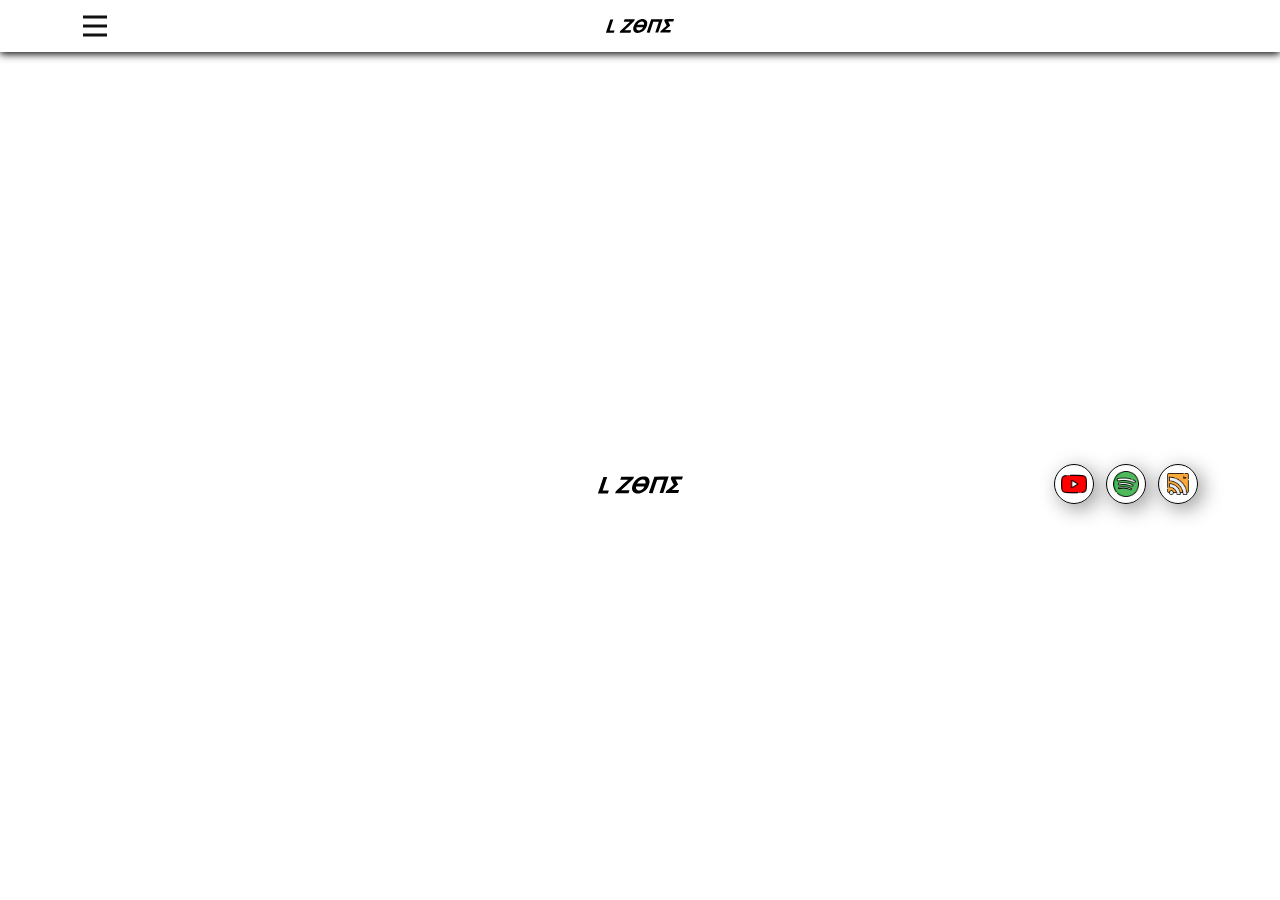
<file: Podcast.html>
<!DOCTYPE html>
<html style="font-size: 16px;" lang="en"><head>
    <meta name="viewport" content="width=device-width, initial-scale=1.0">
    <meta charset="utf-8">
    <meta name="keywords" content="">
    <meta name="description" content="">
    <title>Podcast</title>
    <link rel="stylesheet" href="nicepage.css" media="screen">
<link rel="stylesheet" href="Podcast.css" media="screen">
    <script class="u-script" type="text/javascript" src="jquery.js" defer=""></script>
    <script class="u-script" type="text/javascript" src="nicepage.js" defer=""></script>
    <meta name="generator" content="Nicepage 5.5.0, nicepage.com">
    <link id="u-theme-google-font" rel="stylesheet" href="https://fonts.googleapis.com/css?family=Roboto:100,100i,300,300i,400,400i,500,500i,700,700i,900,900i|Open+Sans:300,300i,400,400i,500,500i,600,600i,700,700i,800,800i">
    
    
    <script type="application/ld+json">{
		"@context": "http://schema.org",
		"@type": "Organization",
		"name": "Lzone",
		"logo": "images/logo.svg"
}</script>
    <meta name="theme-color" content="#478ac9">
    <meta property="og:title" content="Podcast">
    <meta property="og:description" content="">
    <meta property="og:type" content="website">
  <meta data-intl-tel-input-cdn-path="intlTelInput/"></head>
  <body class="u-body u-xl-mode" data-lang="en"><header class="u-clearfix u-header u-sticky u-sticky-dc1d u-valign-middle u-header" id="sec-7829"><style class="u-sticky-style" data-style-id="dc1d">.u-sticky-fixed.u-sticky-dc1d, .u-body.u-sticky-fixed .u-sticky-dc1d {
box-shadow: 0px 2px 8px 0px rgba(128,128,128,1) !important
}</style><div class="u-absolute-hcenter u-expanded u-shape u-shape-rectangle u-white u-shape-1"></div><img class="u-absolute-hcenter u-expanded-height u-image u-image-contain u-image-default u-image-1" src="images/logo.svg" alt="" data-image-width="1123" data-image-height="794"><nav class="u-menu u-menu-hamburger u-offcanvas u-menu-1" data-responsive-from="XL">
        <div class="menu-collapse">
          <a class="u-button-style u-nav-link" href="#">
            <svg class="u-svg-link" viewBox="0 0 24 24"><use xmlns:xlink="http://www.w3.org/1999/xlink" xlink:href="#svg-1667"></use></svg>
            <svg class="u-svg-content" version="1.1" id="svg-1667" viewBox="0 0 16 16" x="0px" y="0px" xmlns:xlink="http://www.w3.org/1999/xlink" xmlns="http://www.w3.org/2000/svg"><g><rect y="1" width="16" height="2"></rect><rect y="7" width="16" height="2"></rect><rect y="13" width="16" height="2"></rect>
</g></svg>
          </a>
        </div>
        <div class="u-custom-menu u-nav-container">
          <ul class="u-nav u-unstyled"><li class="u-nav-item"><a class="u-button-style u-nav-link" href="Home.html">Home</a>
</li><li class="u-nav-item"><a class="u-button-style u-nav-link" href="Meet-The-Crew.html">Meet The Crew</a>
</li><li class="u-nav-item"><a class="u-button-style u-nav-link" href="Content.html">Content</a>
</li><li class="u-nav-item"><a class="u-button-style u-nav-link" href="Podcast.html">Podcast</a>
</li></ul>
        </div>
        <div class="u-custom-menu u-nav-container-collapse">
          <div class="u-black u-container-style u-inner-container-layout u-opacity u-opacity-95 u-sidenav">
            <div class="u-inner-container-layout u-sidenav-overflow">
              <div class="u-menu-close"></div>
              <ul class="u-align-center u-nav u-popupmenu-items u-unstyled u-nav-2"><li class="u-nav-item"><a class="u-button-style u-nav-link" href="Home.html">Home</a>
</li><li class="u-nav-item"><a class="u-button-style u-nav-link" href="Meet-The-Crew.html">Meet The Crew</a>
</li><li class="u-nav-item"><a class="u-button-style u-nav-link" href="Content.html">Content</a>
</li><li class="u-nav-item"><a class="u-button-style u-nav-link" href="Podcast.html">Podcast</a>
</li></ul>
            </div>
          </div>
          <div class="u-black u-menu-overlay u-opacity u-opacity-70"></div>
        </div>
      </nav></header>
    <section class="u-clearfix u-section-1" id="sec-80b5">
      <div class="u-clearfix u-sheet u-sheet-1"></div>
    </section>
    
    
    <footer class="u-align-center u-clearfix u-footer u-white u-footer" id="sec-b55b"><div class="u-clearfix u-sheet u-sheet-1"><span class="u-border-1 u-border-black u-file-icon u-icon u-icon-rounded u-radius-50 u-icon-1" data-href="http://lzone.us.to/404"><img src="images/1383260.png" alt=""></span><span class="u-border-1 u-border-black u-file-icon u-icon u-icon-rounded u-radius-50 u-icon-2" data-href="http://lzone.us.to/404"><img src="images/408697.png" alt=""></span><span class="u-border-1 u-border-black u-file-icon u-icon u-icon-rounded u-radius-50 u-icon-3" data-href="http://lzone.us.to/404"><img src="images/1373270.png" alt=""></span>
        <a href="Home.html" class="u-image u-logo u-image-1" data-image-width="1123" data-image-height="794" title="Home">
          <img src="images/logo.svg" class="u-logo-image u-logo-image-1">
        </a>
      </div></footer>
    </section>
  
</body></html>
</file>
<file: Home.css>
.u-section-1 .u-sheet-1 {
  min-height: 480px;
}

.u-section-1 .u-image-1 {
  width: 680px;
}

@media (max-width: 1199px) {
  .u-section-1 .u-image-1 {
    transition-duration: 0.5s;
  }
}.u-section-2 .u-sheet-1 {
  min-height: 480px;
}

.u-section-2 .u-image-1 {
  width: 680px;
}

.u-section-2 .u-image-2 {
  width: 680px;
  height: 480px;
  left: 230px;
  right: auto;
}

.u-section-2 .u-image-3 {
  width: 680px;
  height: 480px;
  left: 230px;
  right: auto;
}

.u-section-2 .u-image-4 {
  width: 680px;
  height: 480px;
  left: 230px;
  right: auto;
}

@media (max-width: 1199px) {
  .u-section-2 .u-image-1 {
    transition-duration: 0.5s;
  }

  .u-section-2 .u-image-2 {
    height: auto;
  }

  .u-section-2 .u-image-3 {
    height: auto;
  }

  .u-section-2 .u-image-4 {
    height: auto;
  }
}

@media (max-width: 991px) {
  .u-section-2 .u-image-2 {
    left: 40px;
    height: auto;
  }

  .u-section-2 .u-image-3 {
    left: 40px;
    height: auto;
  }

  .u-section-2 .u-image-4 {
    left: 40px;
    height: auto;
  }
}

@media (max-width: 767px) {
  .u-section-2 .u-sheet-1 {
    min-height: 183px;
  }

  .u-section-2 .u-image-2 {
    width: 540px;
    left: 0;
    height: auto;
  }

  .u-section-2 .u-image-3 {
    width: 540px;
    left: 0;
    height: auto;
  }

  .u-section-2 .u-image-4 {
    width: 540px;
    left: 0;
    height: auto;
  }
}

@media (max-width: 575px) {
  .u-section-2 .u-image-2 {
    width: 340px;
    height: auto;
  }

  .u-section-2 .u-image-3 {
    width: 340px;
    height: auto;
  }

  .u-section-2 .u-image-4 {
    width: 340px;
    height: auto;
  }
}.u-section-3 .u-sheet-1 {
  min-height: 480px;
}

.u-section-3 .u-image-1 {
  width: 680px;
}

.u-section-3 .u-image-2 {
  width: 680px;
  height: 480px;
  left: 230px;
  right: auto;
}

.u-section-3 .u-image-3 {
  width: 680px;
  height: 480px;
  left: 230px;
  right: auto;
}

.u-section-3 .u-image-4 {
  width: 680px;
  height: 480px;
  left: 230px;
  right: auto;
}

@media (max-width: 1199px) {
  .u-section-3 .u-image-1 {
    transition-duration: 0.5s;
  }

  .u-section-3 .u-image-2 {
    height: auto;
  }

  .u-section-3 .u-image-3 {
    height: auto;
  }

  .u-section-3 .u-image-4 {
    height: auto;
  }
}

@media (max-width: 991px) {
  .u-section-3 .u-image-2 {
    left: 40px;
    height: auto;
  }

  .u-section-3 .u-image-3 {
    left: 40px;
    height: auto;
  }

  .u-section-3 .u-image-4 {
    left: 40px;
    height: auto;
  }
}

@media (max-width: 767px) {
  .u-section-3 .u-sheet-1 {
    min-height: 183px;
  }

  .u-section-3 .u-image-2 {
    width: 540px;
    left: 0;
    height: auto;
  }

  .u-section-3 .u-image-3 {
    width: 540px;
    left: 0;
    height: auto;
  }

  .u-section-3 .u-image-4 {
    width: 540px;
    left: 0;
    height: auto;
  }
}

@media (max-width: 575px) {
  .u-section-3 .u-image-2 {
    width: 340px;
    height: auto;
  }

  .u-section-3 .u-image-3 {
    width: 340px;
    height: auto;
  }

  .u-section-3 .u-image-4 {
    width: 340px;
    height: auto;
  }
}.u-section-4 .u-sheet-1 {
  min-height: 480px;
}

.u-section-4 .u-image-1 {
  width: 680px;
}

.u-section-4 .u-image-2 {
  width: 680px;
  height: 480px;
  left: 230px;
  right: auto;
}

.u-section-4 .u-image-3 {
  width: 680px;
  height: 480px;
  left: 230px;
  right: auto;
}

.u-section-4 .u-image-4 {
  width: 680px;
  height: 480px;
  left: 230px;
  right: auto;
}

@media (max-width: 1199px) {
  .u-section-4 .u-image-1 {
    transition-duration: 0.5s;
  }

  .u-section-4 .u-image-2 {
    height: auto;
  }

  .u-section-4 .u-image-3 {
    height: auto;
  }

  .u-section-4 .u-image-4 {
    height: auto;
  }
}

@media (max-width: 991px) {
  .u-section-4 .u-image-2 {
    left: 40px;
    height: auto;
  }

  .u-section-4 .u-image-3 {
    left: 40px;
    height: auto;
  }

  .u-section-4 .u-image-4 {
    left: 40px;
    height: auto;
  }
}

@media (max-width: 767px) {
  .u-section-4 .u-sheet-1 {
    min-height: 183px;
  }

  .u-section-4 .u-image-2 {
    width: 540px;
    left: 0;
    height: auto;
  }

  .u-section-4 .u-image-3 {
    width: 540px;
    left: 0;
    height: auto;
  }

  .u-section-4 .u-image-4 {
    width: 540px;
    left: 0;
    height: auto;
  }
}

@media (max-width: 575px) {
  .u-section-4 .u-image-2 {
    width: 340px;
    height: auto;
  }

  .u-section-4 .u-image-3 {
    width: 340px;
    height: auto;
  }

  .u-section-4 .u-image-4 {
    width: 340px;
    height: auto;
  }
}
</file>
<file: Content.css>
.u-block-1ef3-2 {
  position: absolute;
  bottom: 10px;
}

.u-block-1ef3-3 {
  background-image: linear-gradient(#404040, #999999);
  width: 65px;
  height: 65px;
  left: calc(((100% - 1140px) / 2)  + 14px);
  top: 11px;
  position: absolute;
  right: auto;
  padding: 14px;
}

.u-block-1ef3-4 {
  background-image: linear-gradient(#404040, #999999);
  width: 65px;
  height: 65px;
  left: auto;
  top: 14px;
  position: absolute;
  right: calc(((100% - 1140px) / 2)  + 3px);
  padding: 14px;
}

@media (max-width: 1199px) {
  .u-block-1ef3-3 {
    left: calc(((100% - 940px) / 2)  + 12px);
  }

  .u-block-1ef3-4 {
    right: calc(((100% - 940px) / 2)  + 2px);
  }
}

@media (max-width: 991px) {
  .u-block-1ef3-3 {
    left: calc(((100% - 720px) / 2)  + 9px);
  }

  .u-block-1ef3-4 {
    right: calc(((100% - 720px) / 2)  + 2px);
  }
}

@media (max-width: 767px) {
  .u-block-1ef3-3 {
    left: calc(((100% - 540px) / 2)  + 7px);
  }

  .u-block-1ef3-4 {
    right: calc(((100% - 540px) / 2)  + 2px);
  }
}

@media (max-width: 575px) {
  .u-block-1ef3-3 {
    left: calc(((100% - 340px) / 2)  + 4px);
    padding: 11px;
  }

  .u-block-1ef3-4 {
    right: calc(((100% - 340px) / 2)  + 1px);
  }
}

 .u-section-1-1 {
  background-image: linear-gradient(54deg, #2cccc4, #f1c50e);
}

.u-section-1-1 .u-sheet-1 {
  min-height: 506px;
}

.u-section-1-1 .u-text-1 {
  margin: 145px auto 0;
}

.u-section-1-1 .u-text-2 {
  margin: 59px 59px 60px;
}

@media (max-width: 1199px) {
  .u-section-1-1 .u-text-2 {
    margin-left: 0;
    margin-right: 0;
  }
}

 .u-section-1-2 {
  background-image: linear-gradient(71deg, #e68387, white);
}

.u-section-1-2 .u-sheet-1 {
  min-height: 506px;
}

.u-section-1-2 .u-icon-1 {
  width: 288px;
  height: 288px;
  box-shadow: 5px 5px 20px 0 rgba(0,0,0,0.4);
  margin: 60px auto;
  padding: 29px;
}

 .u-section-1-3 {
  background-image: linear-gradient(54deg, black, #2cccc4);
}

.u-section-1-3 .u-sheet-1 {
  min-height: 506px;
}

.u-section-1-3 .u-icon-1 {
  width: 288px;
  height: 288px;
  box-shadow: 5px 5px 20px 0 rgba(0,0,0,0.4);
  margin: 60px auto;
  padding: 29px;
}

 .u-section-1-4 {
  background-image: linear-gradient(#f1c50e, white);
}

.u-section-1-4 .u-sheet-1 {
  min-height: 506px;
}

.u-section-1-4 .u-icon-1 {
  width: 288px;
  height: 288px;
  box-shadow: 5px 5px 20px 0 rgba(0,0,0,0.4);
  margin: 60px auto;
  padding: 29px;
}
</file>
<file: Meet-The-Crew.css>
.u-section-1 {
  background-image: linear-gradient(0deg, rgba(0,0,0,0.5), rgba(0,0,0,0.5)), url("images/logo.svg");
  background-position: 50% 50%;
}

.u-section-1 .u-sheet-1 {
  min-height: 355px;
}

.u-section-1 .u-text-1 {
  text-transform: uppercase;
  font-size: 6rem;
  font-weight: 700;
  margin: 101px 38px 0;
}

.u-section-1 .u-text-2 {
  margin: 20px 59px 60px;
}

@media (max-width: 1199px) {
  .u-section-1 .u-sheet-1 {
    min-height: 293px;
  }

  .u-section-1 .u-text-1 {
    margin-left: 0;
  }

  .u-section-1 .u-text-2 {
    margin-left: 0;
    margin-right: 0;
  }
}

@media (max-width: 991px) {
  .u-section-1 .u-sheet-1 {
    min-height: 224px;
  }
}

@media (max-width: 767px) {
  .u-section-1 .u-sheet-1 {
    min-height: 168px;
  }

  .u-section-1 .u-text-1 {
    font-size: 3.75rem;
  }
}

@media (max-width: 575px) {
  .u-section-1 .u-sheet-1 {
    min-height: 106px;
  }

  .u-section-1 .u-text-1 {
    font-size: 3rem;
  }
} .u-section-2 {
  background-image: none;
}

.u-section-2 .u-sheet-1 {
  min-height: 562px;
}

.u-section-2 .u-group-1 {
  min-height: 462px;
  height: auto;
  margin-top: 50px;
  margin-bottom: 50px;
  box-shadow: 15px 15px 17px 12px rgba(0,0,0,0.45);
}

.u-section-2 .u-container-layout-1 {
  padding: 0 5px;
}

.u-section-2 .u-text-1 {
  font-weight: 400;
  font-size: 2.25rem;
  margin: 32px 60px 0 493px;
}

.u-section-2 .u-image-1 {
  width: 330px;
  height: 355px;
  box-shadow: 8px 8px 32px 6px rgba(0,0,0,0.55);
  margin: -39px auto 0 80px;
}

.u-section-2 .u-text-2 {
  line-height: 2;
  font-size: 1rem;
  margin: -291px 38px 0 493px;
}

.u-section-2 .u-social-icons-1 {
  height: 99px;
  min-height: 16px;
  width: 317px;
  min-width: 68px;
  transition-duration: 0.5s;
  box-shadow: 2px 0 0 0 rgba(0,0,0,0);
  text-shadow: 0px 0px 0px rgba(0,0,0,0);
  transform: translateX(0px) translateY(0px) scale(1) rotate(0deg);
  margin: 39px 169px 0 auto;
}

.u-section-2 .u-icon-1 {
  height: 100%;
}

.u-section-2 .u-icon-2 {
  height: 100%;
}

.u-section-2 .u-icon-3 {
  height: 100%;
}

@media (max-width: 1199px) {
  .u-section-2 .u-group-1 {
    min-height: 750px;
    height: auto;
  }

  .u-section-2 .u-container-layout-1 {
    padding-left: 0;
    padding-right: 0;
  }

  .u-section-2 .u-text-1 {
    width: 361px;
    margin-top: 21px;
    margin-left: auto;
    margin-right: auto;
  }

  .u-section-2 .u-image-1 {
    margin-top: 19px;
    margin-left: auto;
  }

  .u-section-2 .u-text-2 {
    width: 579px;
    margin-top: 20px;
    margin-left: auto;
    margin-right: auto;
  }

  .u-section-2 .u-social-icons-1 {
    margin-top: 19px;
    margin-right: auto;
  }
}

@media (max-width: 767px) {
  .u-section-2 .u-group-1 {
    min-height: 432px;
  }

  .u-section-2 .u-image-1 {
    width: 182px;
    height: 182px;
    margin-top: 21px;
    margin-left: 19px;
  }

  .u-section-2 .u-text-2 {
    font-size: 0.875rem;
    width: auto;
    margin-top: -170px;
    margin-right: 19px;
    margin-left: 232px;
  }

  .u-section-2 .u-social-icons-1 {
    margin-top: 8px;
  }
}

@media (max-width: 575px) {
  .u-section-2 .u-group-1 {
    min-height: 718px;
  }

  .u-section-2 .u-text-1 {
    font-size: 1.875rem;
    width: auto;
    margin-top: 40px;
    margin-right: -10px;
    margin-left: 0;
  }

  .u-section-2 .u-image-1 {
    width: 185px;
    height: 235px;
    margin-top: 40px;
    margin-left: auto;
  }

  .u-section-2 .u-text-2 {
    width: 248px;
    margin-top: 42px;
    margin-left: auto;
    margin-right: auto;
  }

  .u-section-2 .u-social-icons-1 {
    height: 70px;
    width: 230px;
    margin-top: 18px;
  }
}

.u-section-2 .u-social-icons-1,
.u-section-2 .u-social-icons-1:before,
.u-section-2 .u-social-icons-1 > .u-container-layout:before {
  transition-property: fill, color, background-color, stroke-width, border-style, border-width, border-top-width, border-left-width, border-right-width, border-bottom-width, custom-border, borders, box-shadow, text-shadow, opacity, border-radius, stroke, border-color, font-size, font-style, font-weight, text-decoration, letter-spacing, transform, background-image, image-zoom, background-size, background-position;
}

.u-section-2 .u-container-layout:hover .u-social-icons-1 {
  transform: rotate(0deg) scale(1) translateX(0px) translateY(0px) !important;
}

.u-container-layout.hover .u-section-2 .u-social-icons-1 {
  transform: rotate(0deg) scale(1) translateX(0px) translateY(0px) !important;
} .u-section-3 {
  background-image: url("images/hark.png");
  background-position: 50% 50%;
}

.u-section-3 .u-sheet-1 {
  min-height: 562px;
}

.u-section-3 .u-group-1 {
  min-height: 462px;
  height: auto;
  margin-top: 50px;
  margin-bottom: 50px;
  box-shadow: 15px 15px 17px 12px rgba(0,0,0,0.45);
}

.u-section-3 .u-container-layout-1 {
  padding: 0 5px;
}

.u-section-3 .u-text-1 {
  font-weight: 400;
  font-size: 2.25rem;
  margin: 38px 60px 0 493px;
}

.u-section-3 .u-image-1 {
  width: 373px;
  height: 367px;
  box-shadow: 8px 8px 32px 6px rgba(0,0,0,0.55);
  margin: -39px auto 0 60px;
}

.u-section-3 .u-text-2 {
  line-height: 2;
  font-size: 1rem;
  margin: -307px 38px 0 493px;
}

.u-section-3 .u-social-icons-1 {
  height: 99px;
  min-height: 16px;
  width: 208px;
  min-width: 42px;
  transition-duration: 0.5s;
  box-shadow: 2px 0 0 0 rgba(0,0,0,0);
  text-shadow: 0px 0px 0px rgba(0,0,0,0);
  transform: translateX(0px) translateY(0px) scale(1) rotate(0deg);
  margin: 50px 235px 0 auto;
}

.u-section-3 .u-icon-1 {
  height: 99px;
}

.u-section-3 .u-icon-2 {
  height: 99px;
}

@media (max-width: 1199px) {
  .u-section-3 .u-sheet-1 {
    min-height: 869px;
  }

  .u-section-3 .u-group-1 {
    min-height: 750px;
    height: auto;
  }

  .u-section-3 .u-container-layout-1 {
    padding-left: 0;
    padding-right: 0;
  }

  .u-section-3 .u-text-1 {
    width: 361px;
    margin-top: 21px;
    margin-left: auto;
    margin-right: auto;
  }

  .u-section-3 .u-image-1 {
    margin-top: 19px;
    margin-left: auto;
  }

  .u-section-3 .u-text-2 {
    width: 579px;
    margin-top: 20px;
    margin-left: auto;
    margin-right: auto;
  }

  .u-section-3 .u-social-icons-1 {
    margin-top: 8px;
    margin-right: auto;
  }
}

@media (max-width: 767px) {
  .u-section-3 .u-sheet-1 {
    min-height: 532px;
  }

  .u-section-3 .u-group-1 {
    min-height: 432px;
  }

  .u-section-3 .u-image-1 {
    width: 182px;
    height: 182px;
    margin-top: 21px;
    margin-left: 19px;
  }

  .u-section-3 .u-text-2 {
    font-size: 0.875rem;
    width: auto;
    margin-top: -170px;
    margin-right: 19px;
    margin-left: 232px;
  }
}

@media (max-width: 575px) {
  .u-section-3 .u-sheet-1 {
    min-height: 847px;
  }

  .u-section-3 .u-group-1 {
    min-height: 747px;
  }

  .u-section-3 .u-text-1 {
    font-size: 1.875rem;
    width: auto;
    margin-top: 40px;
    margin-right: -10px;
    margin-left: 0;
  }

  .u-section-3 .u-image-1 {
    width: 228px;
    height: 235px;
    margin-top: 40px;
    margin-left: auto;
  }

  .u-section-3 .u-text-2 {
    width: 248px;
    margin-top: 42px;
    margin-left: auto;
    margin-right: auto;
  }

  .u-section-3 .u-social-icons-1 {
    margin-top: 21px;
  }
}

.u-section-3 .u-social-icons-1,
.u-section-3 .u-social-icons-1:before,
.u-section-3 .u-social-icons-1 > .u-container-layout:before {
  transition-property: fill, color, background-color, stroke-width, border-style, border-width, border-top-width, border-left-width, border-right-width, border-bottom-width, custom-border, borders, box-shadow, text-shadow, opacity, border-radius, stroke, border-color, font-size, font-style, font-weight, text-decoration, letter-spacing, transform, background-image, image-zoom, background-size, background-position;
}

.u-section-3 .u-container-layout:hover .u-social-icons-1 {
  transform: rotate(0deg) scale(1) translateX(0px) translateY(0px) !important;
}

.u-container-layout.hover .u-section-3 .u-social-icons-1 {
  transform: rotate(0deg) scale(1) translateX(0px) translateY(0px) !important;
} .u-section-4 {
  background-image: url("images/rat.png");
  background-position: 50% 50%;
}

.u-section-4 .u-sheet-1 {
  min-height: 519px;
}

.u-section-4 .u-group-1 {
  min-height: 419px;
  height: auto;
  margin-top: 50px;
  margin-bottom: 50px;
  box-shadow: 15px 15px 17px 12px rgba(0,0,0,0.45);
}

.u-section-4 .u-container-layout-1 {
  padding: 0 5px;
}

.u-section-4 .u-text-1 {
  font-weight: 400;
  font-size: 2.25rem;
  margin: 42px 43px 0 498px;
}

.u-section-4 .u-image-1 {
  width: 373px;
  height: 291px;
  box-shadow: 8px 8px 32px 6px rgba(0,0,0,0.55);
  margin: -27px auto 0 60px;
}

.u-section-4 .u-text-2 {
  line-height: 2;
  font-size: 1rem;
  margin: -234px 38px 0 493px;
}

.u-section-4 .u-social-icons-1 {
  height: 99px;
  min-height: 16px;
  width: 99px;
  min-width: 16px;
  transition-duration: 0.5s;
  box-shadow: 2px 0 0 0 rgba(0,0,0,0);
  text-shadow: 0px 0px 0px rgba(0,0,0,0);
  transform: translateX(0px) translateY(0px) scale(1) rotate(0deg);
  margin: 7px 278px 0 auto;
}

.u-section-4 .u-icon-1 {
  height: 99px;
}

@media (max-width: 1199px) {
  .u-section-4 .u-sheet-1 {
    min-height: 800px;
  }

  .u-section-4 .u-group-1 {
    min-height: 680px;
    height: auto;
  }

  .u-section-4 .u-container-layout-1 {
    padding-left: 0;
    padding-right: 0;
  }

  .u-section-4 .u-text-1 {
    width: 361px;
    margin-top: 21px;
    margin-left: auto;
    margin-right: auto;
  }

  .u-section-4 .u-image-1 {
    margin-top: 19px;
    margin-left: auto;
  }

  .u-section-4 .u-text-2 {
    width: 579px;
    margin-top: 20px;
    margin-left: auto;
    margin-right: auto;
  }

  .u-section-4 .u-social-icons-1 {
    margin-top: 19px;
    margin-right: auto;
  }
}

@media (max-width: 767px) {
  .u-section-4 .u-sheet-1 {
    min-height: 532px;
  }

  .u-section-4 .u-group-1 {
    min-height: 432px;
  }

  .u-section-4 .u-image-1 {
    width: 182px;
    height: 182px;
    margin-top: 21px;
    margin-left: 19px;
  }

  .u-section-4 .u-text-2 {
    font-size: 0.875rem;
    width: auto;
    margin-top: -170px;
    margin-right: 19px;
    margin-left: 232px;
  }

  .u-section-4 .u-social-icons-1 {
    margin-top: 8px;
  }
}

@media (max-width: 575px) {
  .u-section-4 .u-sheet-1 {
    min-height: 845px;
  }

  .u-section-4 .u-group-1 {
    min-height: 745px;
  }

  .u-section-4 .u-text-1 {
    font-size: 1.875rem;
    width: auto;
    margin-top: 40px;
    margin-right: -10px;
    margin-left: 0;
  }

  .u-section-4 .u-image-1 {
    width: 279px;
    height: 235px;
    margin-top: 40px;
    margin-left: 21px;
    margin-right: 21px;
  }

  .u-section-4 .u-text-2 {
    width: 248px;
    margin-top: 42px;
    margin-left: auto;
    margin-right: auto;
  }

  .u-section-4 .u-social-icons-1 {
    margin-top: 21px;
  }
}

.u-section-4 .u-social-icons-1,
.u-section-4 .u-social-icons-1:before,
.u-section-4 .u-social-icons-1 > .u-container-layout:before {
  transition-property: fill, color, background-color, stroke-width, border-style, border-width, border-top-width, border-left-width, border-right-width, border-bottom-width, custom-border, borders, box-shadow, text-shadow, opacity, border-radius, stroke, border-color, font-size, font-style, font-weight, text-decoration, letter-spacing, transform, background-image, image-zoom, background-size, background-position;
}

.u-section-4 .u-container-layout:hover .u-social-icons-1 {
  transform: rotate(0deg) scale(1) translateX(0px) translateY(0px) !important;
}

.u-container-layout.hover .u-section-4 .u-social-icons-1 {
  transform: rotate(0deg) scale(1) translateX(0px) translateY(0px) !important;
} .u-section-5 {
  background-image: url("images/Tanvir.png");
  background-position: 50% 50%;
}

.u-section-5 .u-sheet-1 {
  min-height: 507px;
}

.u-section-5 .u-group-1 {
  min-height: 407px;
  height: auto;
  margin-top: 50px;
  margin-bottom: 50px;
  box-shadow: 15px 15px 17px 12px rgba(0,0,0,0.45);
}

.u-section-5 .u-container-layout-1 {
  padding: 0 5px;
}

.u-section-5 .u-text-1 {
  font-weight: 400;
  font-size: 2.25rem;
  margin: 37px 48px 0 493px;
}

.u-section-5 .u-image-1 {
  width: 447px;
  height: 291px;
  box-shadow: 8px 8px 32px 6px rgba(0,0,0,0.55);
  margin: -28px auto 0 23px;
}

.u-section-5 .u-text-2 {
  line-height: 2;
  font-size: 1rem;
  margin: -227px 38px 0 493px;
}

.u-section-5 .u-social-icons-1 {
  height: 99px;
  min-height: 16px;
  width: 426px;
  min-width: 94px;
  transition-duration: 0.5s;
  box-shadow: 2px 0 0 0 rgba(0,0,0,0);
  text-shadow: 0px 0px 0px rgba(0,0,0,0);
  transform: translateX(0px) translateY(0px) scale(1) rotate(0deg);
  margin: 23px 120px 0 auto;
}

.u-section-5 .u-icon-1 {
  height: 99px;
}

.u-section-5 .u-icon-2 {
  height: 99px;
}

.u-section-5 .u-icon-3 {
  height: 99px;
}

.u-section-5 .u-icon-4 {
  height: 99px;
}

@media (max-width: 1199px) {
  .u-section-5 .u-sheet-1 {
    min-height: 811px;
  }

  .u-section-5 .u-group-1 {
    min-height: 691px;
    height: auto;
  }

  .u-section-5 .u-container-layout-1 {
    padding-left: 0;
    padding-right: 0;
  }

  .u-section-5 .u-text-1 {
    width: 579px;
    margin-top: 30px;
    margin-left: auto;
    margin-right: auto;
  }

  .u-section-5 .u-image-1 {
    margin-top: 23px;
    margin-left: auto;
  }

  .u-section-5 .u-text-2 {
    width: 589px;
    margin-top: 23px;
    margin-left: auto;
    margin-right: auto;
  }

  .u-section-5 .u-social-icons-1 {
    margin-top: 30px;
    margin-right: auto;
  }
}

@media (max-width: 991px) {
  .u-section-5 .u-image-1 {
    margin-top: 20px;
  }

  .u-section-5 .u-text-2 {
    margin-top: 20px;
  }
}

@media (max-width: 767px) {
  .u-section-5 .u-sheet-1 {
    min-height: 580px;
  }

  .u-section-5 .u-group-1 {
    min-height: 480px;
  }

  .u-section-5 .u-text-1 {
    width: 540px;
  }

  .u-section-5 .u-image-1 {
    width: 187px;
    height: 187px;
    margin-top: 19px;
    margin-left: 19px;
  }

  .u-section-5 .u-text-2 {
    font-size: 0.875rem;
    width: auto;
    margin-top: -175px;
    margin-right: 39px;
    margin-left: 235px;
  }
}

@media (max-width: 575px) {
  .u-section-5 .u-sheet-1 {
    min-height: 755px;
  }

  .u-section-5 .u-group-1 {
    min-height: 655px;
  }

  .u-section-5 .u-text-1 {
    font-size: 1.875rem;
    width: auto;
    margin-left: -10px;
    margin-right: -10px;
  }

  .u-section-5 .u-image-1 {
    width: 282px;
    height: 234px;
    margin-top: 20px;
    margin-right: 19px;
  }

  .u-section-5 .u-text-2 {
    width: 246px;
    margin-top: 20px;
    margin-left: auto;
    margin-right: auto;
  }

  .u-section-5 .u-social-icons-1 {
    height: 69px;
    width: 306px;
    margin-top: 13px;
  }
}

.u-section-5 .u-social-icons-1,
.u-section-5 .u-social-icons-1:before,
.u-section-5 .u-social-icons-1 > .u-container-layout:before {
  transition-property: fill, color, background-color, stroke-width, border-style, border-width, border-top-width, border-left-width, border-right-width, border-bottom-width, custom-border, borders, box-shadow, text-shadow, opacity, border-radius, stroke, border-color, font-size, font-style, font-weight, text-decoration, letter-spacing, transform, background-image, image-zoom, background-size, background-position;
}

.u-section-5 .u-container-layout:hover .u-social-icons-1 {
  transform: rotate(0deg) scale(1) translateX(0px) translateY(0px) !important;
}

.u-container-layout.hover .u-section-5 .u-social-icons-1 {
  transform: rotate(0deg) scale(1) translateX(0px) translateY(0px) !important;
} .u-section-6 {
  background-image: url("images/raju.png");
  background-position: 50% 50%;
}

.u-section-6 .u-sheet-1 {
  min-height: 578px;
}

.u-section-6 .u-group-1 {
  min-height: 478px;
  height: auto;
  margin-top: 50px;
  margin-bottom: 50px;
  box-shadow: 15px 15px 17px 12px rgba(0,0,0,0.45);
}

.u-section-6 .u-container-layout-1 {
  padding: 0 5px;
}

.u-section-6 .u-text-1 {
  font-weight: 400;
  font-size: 2.25rem;
  margin: 37px 48px 0 493px;
}

.u-section-6 .u-image-1 {
  width: 373px;
  height: 378px;
  box-shadow: 8px 8px 32px 6px rgba(0,0,0,0.55);
  margin: -39px auto 0 60px;
}

.u-section-6 .u-text-2 {
  line-height: 2;
  font-size: 1rem;
  margin: -291px 38px 0 493px;
}

.u-section-6 .u-social-icons-1 {
  height: 99px;
  min-height: 16px;
  width: 426px;
  min-width: 94px;
  transition-duration: 0.5s;
  box-shadow: 2px 0 0 0 rgba(0,0,0,0);
  text-shadow: 0px 0px 0px rgba(0,0,0,0);
  transform: translateX(0px) translateY(0px) scale(1) rotate(0deg);
  margin: 38px 120px 0 auto;
}

.u-section-6 .u-icon-1 {
  height: 99px;
}

.u-section-6 .u-icon-2 {
  height: 99px;
}

.u-section-6 .u-icon-3 {
  height: 99px;
}

.u-section-6 .u-icon-4 {
  height: 99px;
}

@media (max-width: 1199px) {
  .u-section-6 .u-sheet-1 {
    min-height: 811px;
  }

  .u-section-6 .u-group-1 {
    min-height: 738px;
    height: auto;
  }

  .u-section-6 .u-container-layout-1 {
    padding-left: 0;
    padding-right: 0;
  }

  .u-section-6 .u-text-1 {
    width: 579px;
    margin-top: 30px;
    margin-left: auto;
    margin-right: auto;
  }

  .u-section-6 .u-image-1 {
    margin-top: 23px;
    margin-left: auto;
  }

  .u-section-6 .u-text-2 {
    width: 589px;
    margin-top: 23px;
    margin-left: auto;
    margin-right: auto;
  }

  .u-section-6 .u-social-icons-1 {
    margin-top: 10px;
    margin-right: auto;
  }
}

@media (max-width: 991px) {
  .u-section-6 .u-image-1 {
    margin-top: 20px;
  }

  .u-section-6 .u-text-2 {
    margin-top: 20px;
  }
}

@media (max-width: 767px) {
  .u-section-6 .u-sheet-1 {
    min-height: 580px;
  }

  .u-section-6 .u-group-1 {
    min-height: 480px;
  }

  .u-section-6 .u-text-1 {
    width: 540px;
  }

  .u-section-6 .u-image-1 {
    width: 187px;
    height: 187px;
    margin-top: 19px;
    margin-left: 19px;
  }

  .u-section-6 .u-text-2 {
    font-size: 0.875rem;
    width: auto;
    margin-top: -175px;
    margin-right: 39px;
    margin-left: 235px;
  }
}

@media (max-width: 575px) {
  .u-section-6 .u-sheet-1 {
    min-height: 799px;
  }

  .u-section-6 .u-group-1 {
    min-height: 699px;
  }

  .u-section-6 .u-text-1 {
    font-size: 1.875rem;
    width: auto;
    margin-left: -10px;
    margin-right: -10px;
  }

  .u-section-6 .u-image-1 {
    width: 282px;
    height: 263px;
    margin-top: 20px;
    margin-left: auto;
  }

  .u-section-6 .u-text-2 {
    width: 246px;
    margin-top: 21px;
    margin-left: auto;
    margin-right: auto;
  }

  .u-section-6 .u-social-icons-1 {
    height: 68px;
    width: 302px;
    margin-top: 19px;
  }
}

.u-section-6 .u-social-icons-1,
.u-section-6 .u-social-icons-1:before,
.u-section-6 .u-social-icons-1 > .u-container-layout:before {
  transition-property: fill, color, background-color, stroke-width, border-style, border-width, border-top-width, border-left-width, border-right-width, border-bottom-width, custom-border, borders, box-shadow, text-shadow, opacity, border-radius, stroke, border-color, font-size, font-style, font-weight, text-decoration, letter-spacing, transform, background-image, image-zoom, background-size, background-position;
}

.u-section-6 .u-container-layout:hover .u-social-icons-1 {
  transform: rotate(0deg) scale(1) translateX(0px) translateY(0px) !important;
}

.u-container-layout.hover .u-section-6 .u-social-icons-1 {
  transform: rotate(0deg) scale(1) translateX(0px) translateY(0px) !important;
}
</file>
<file: Podcast.css>
.u-section-1 .u-sheet-1 {
  min-height: 400px;
}
</file>
